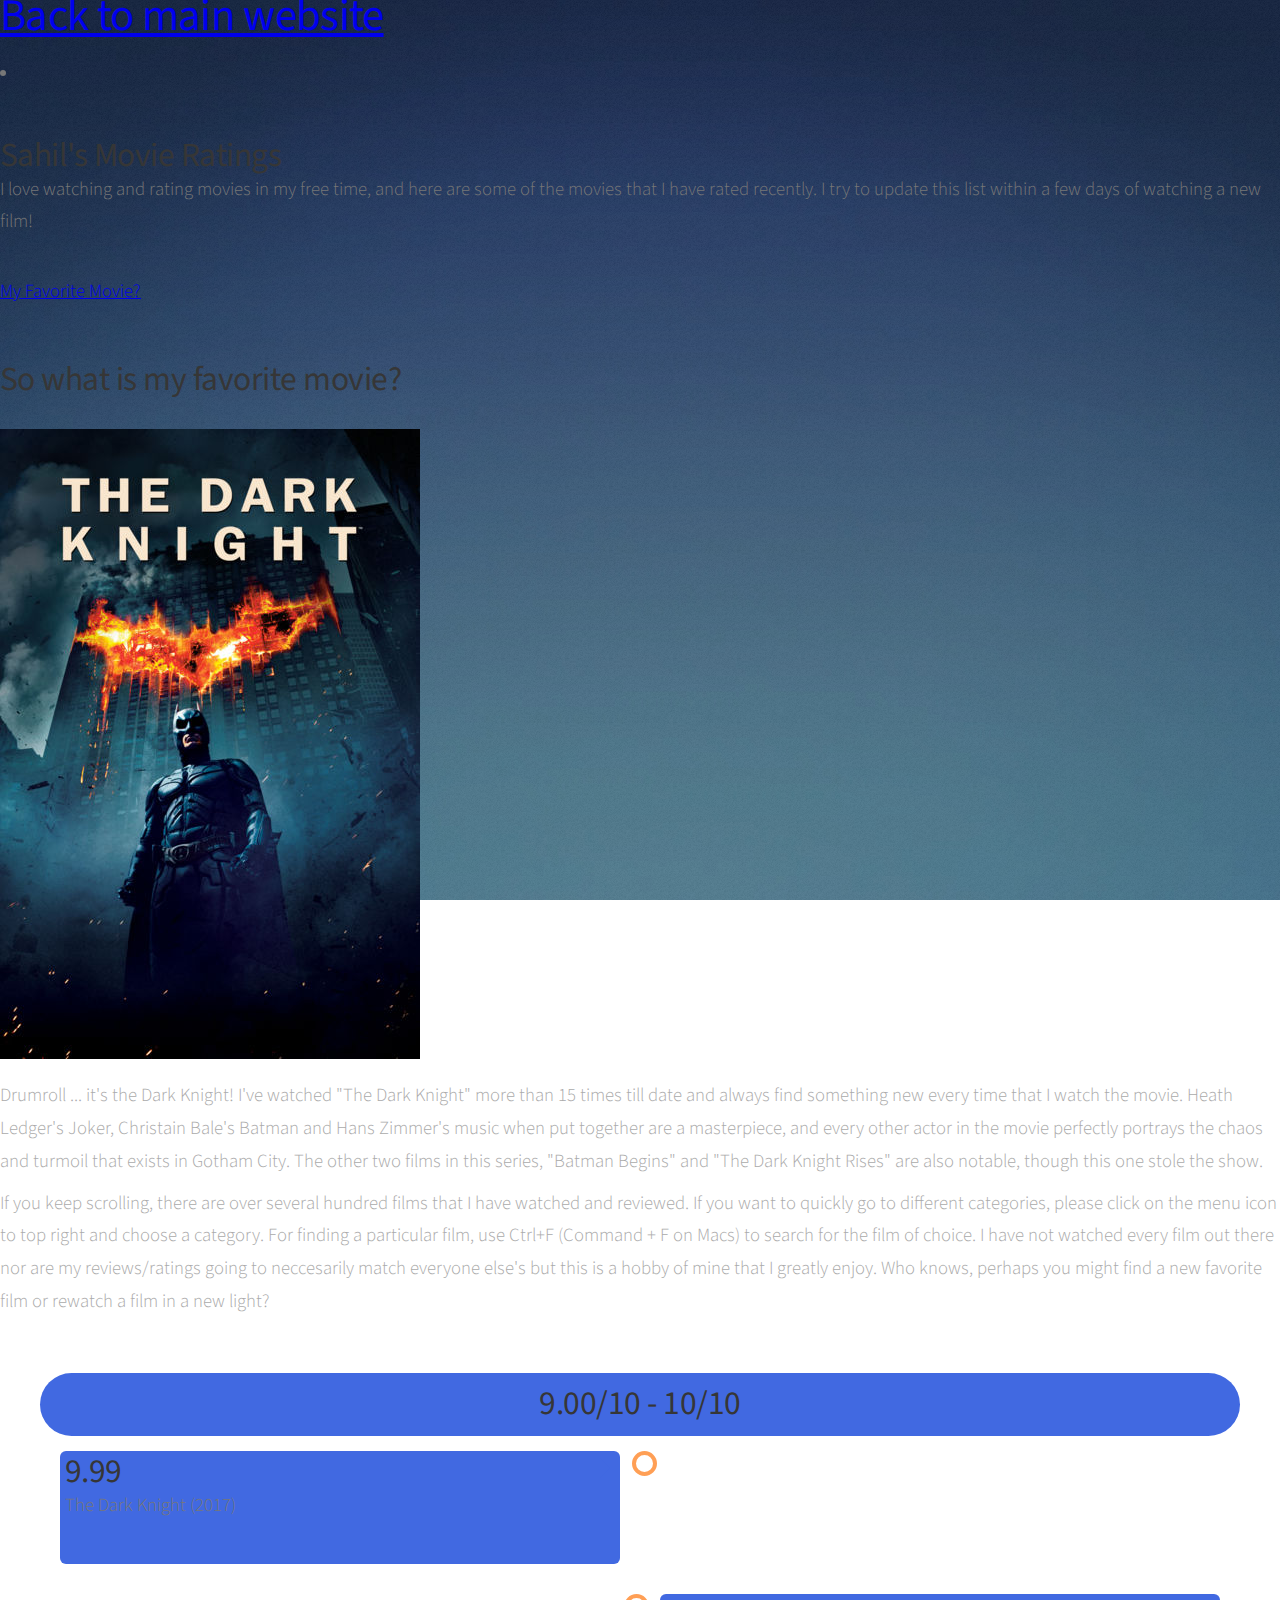
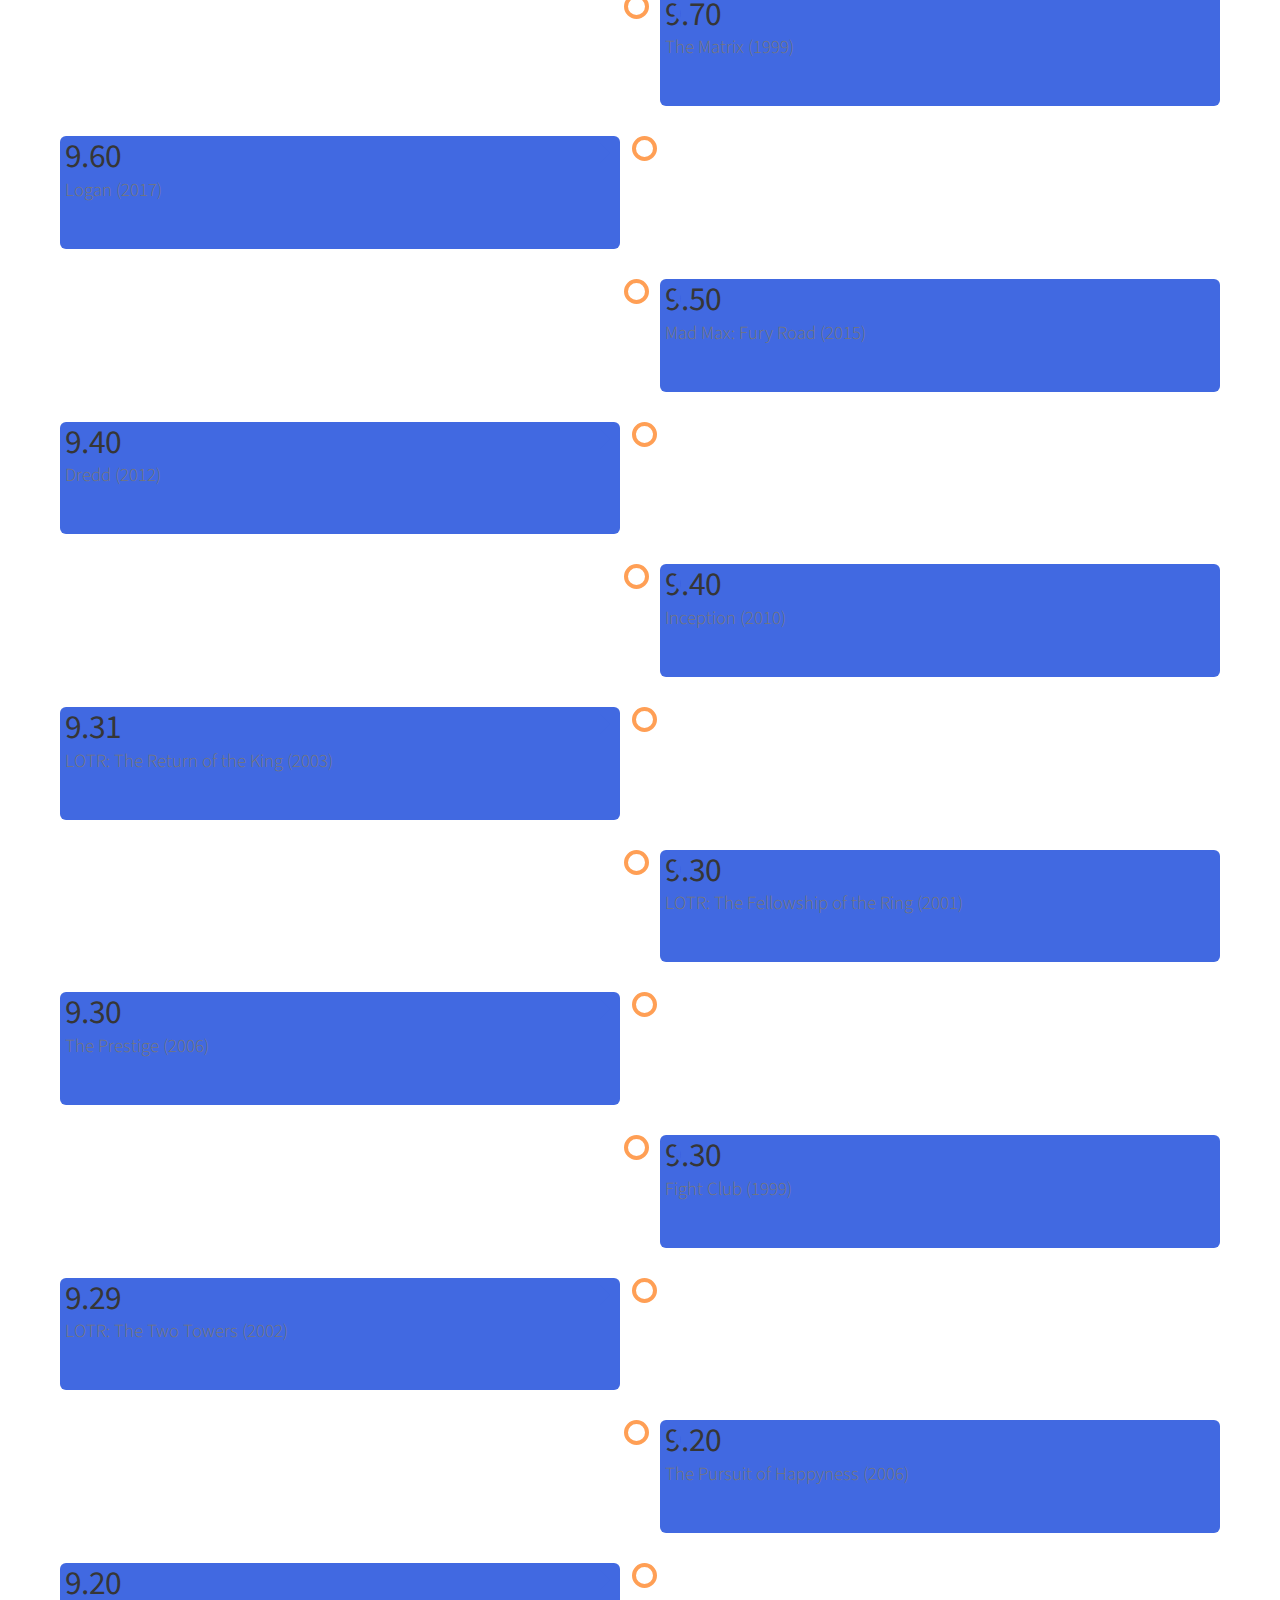
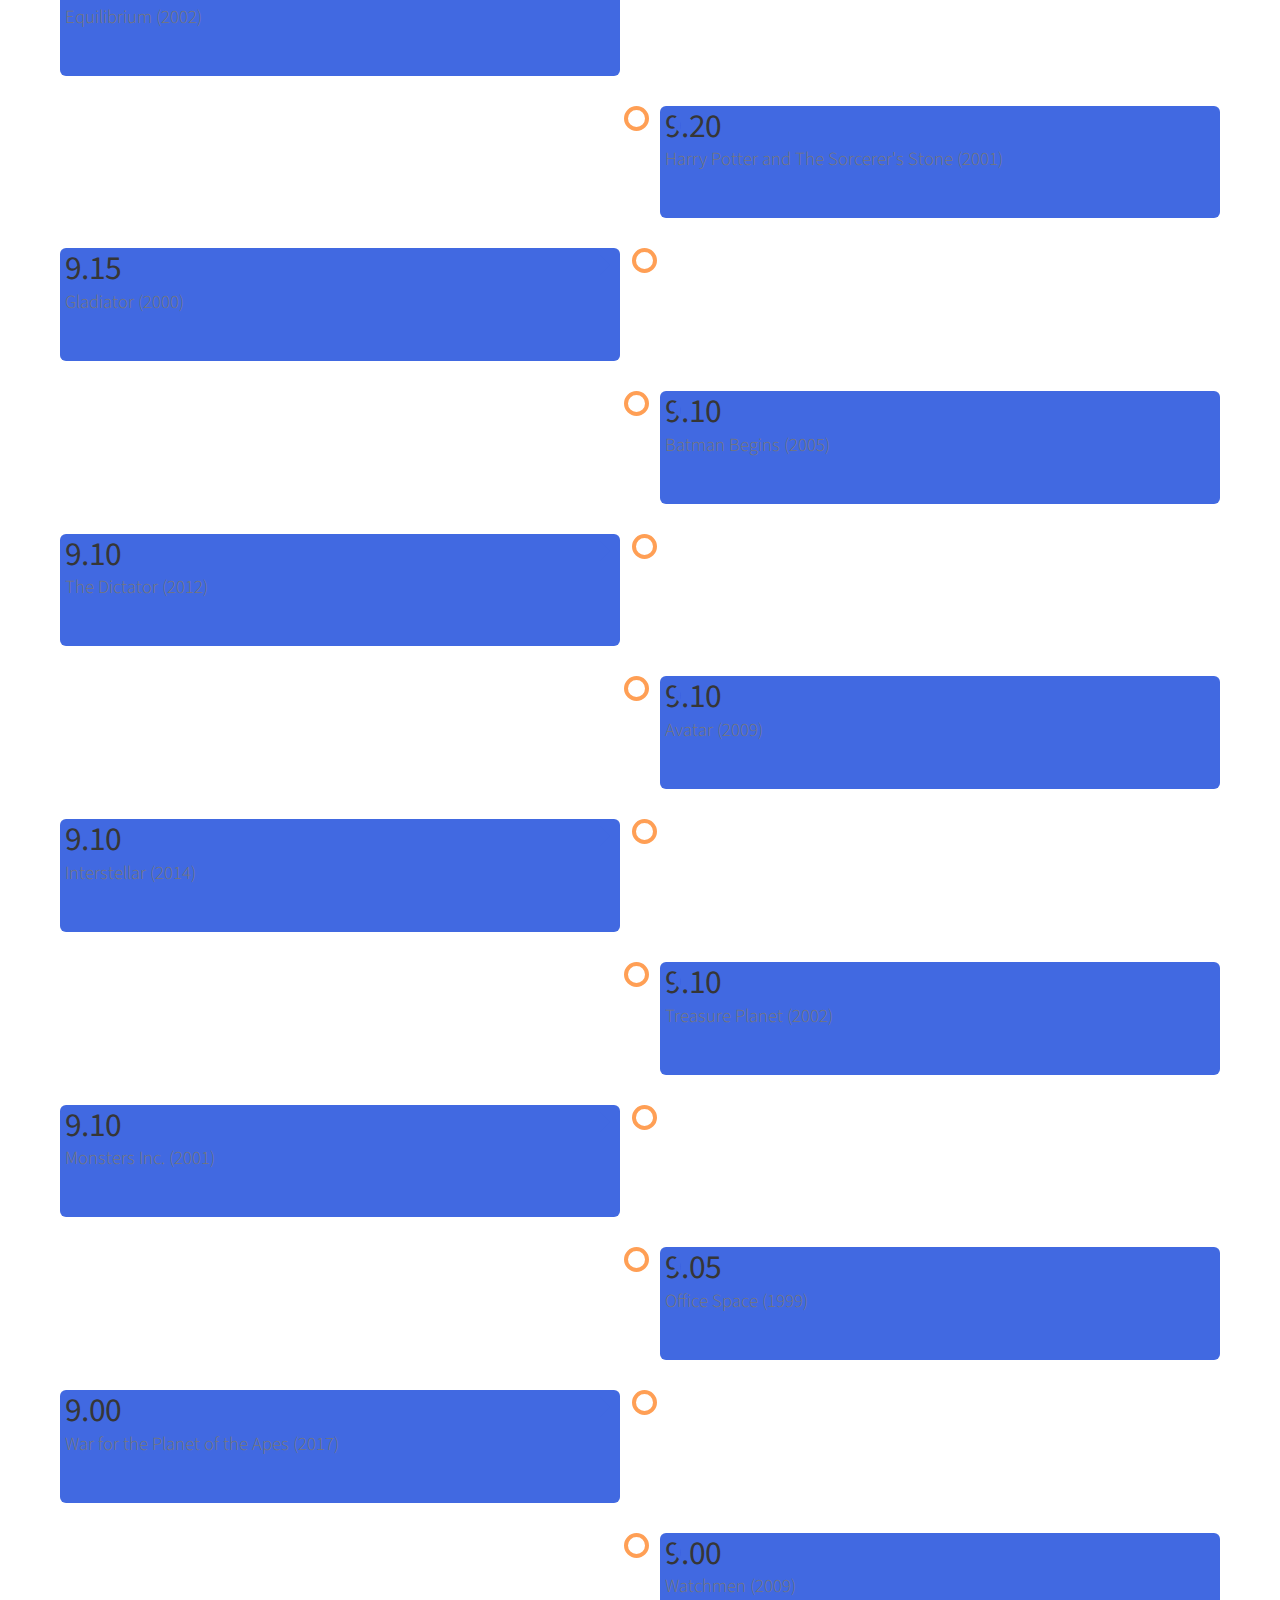
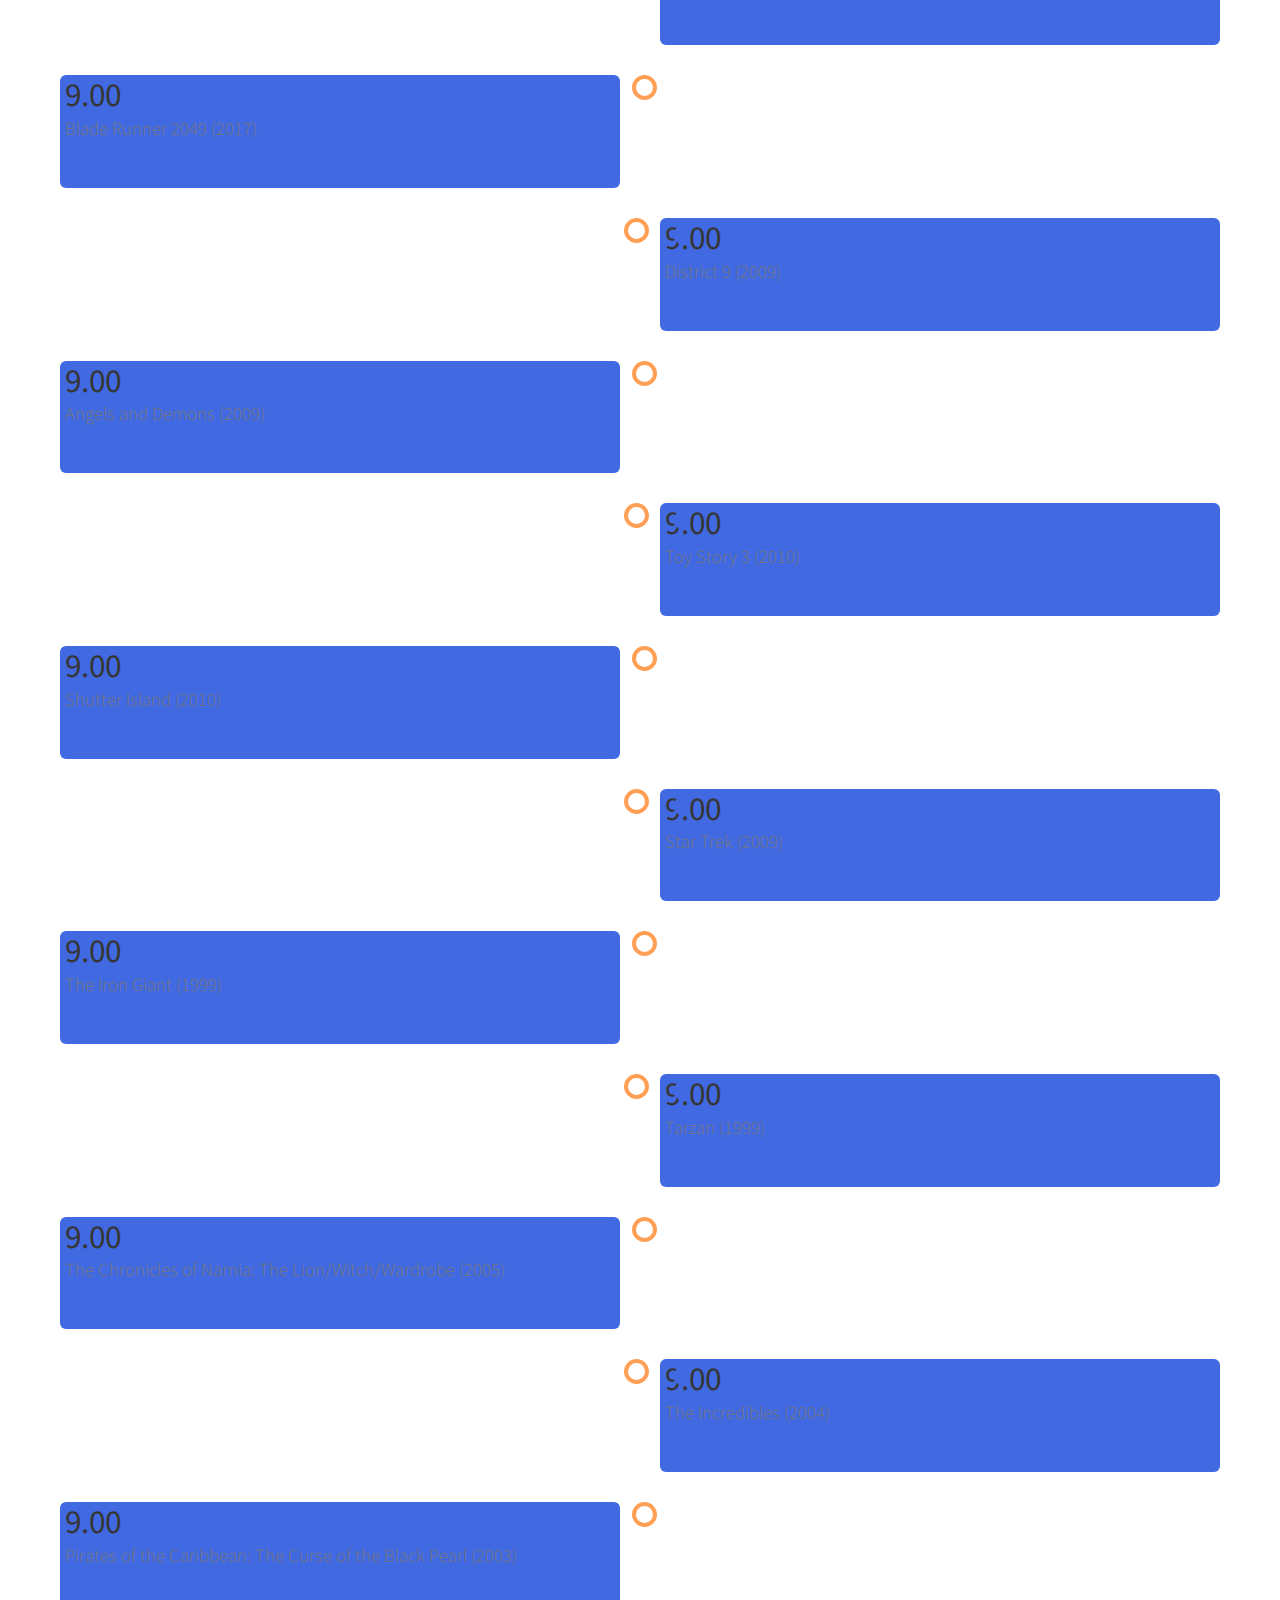
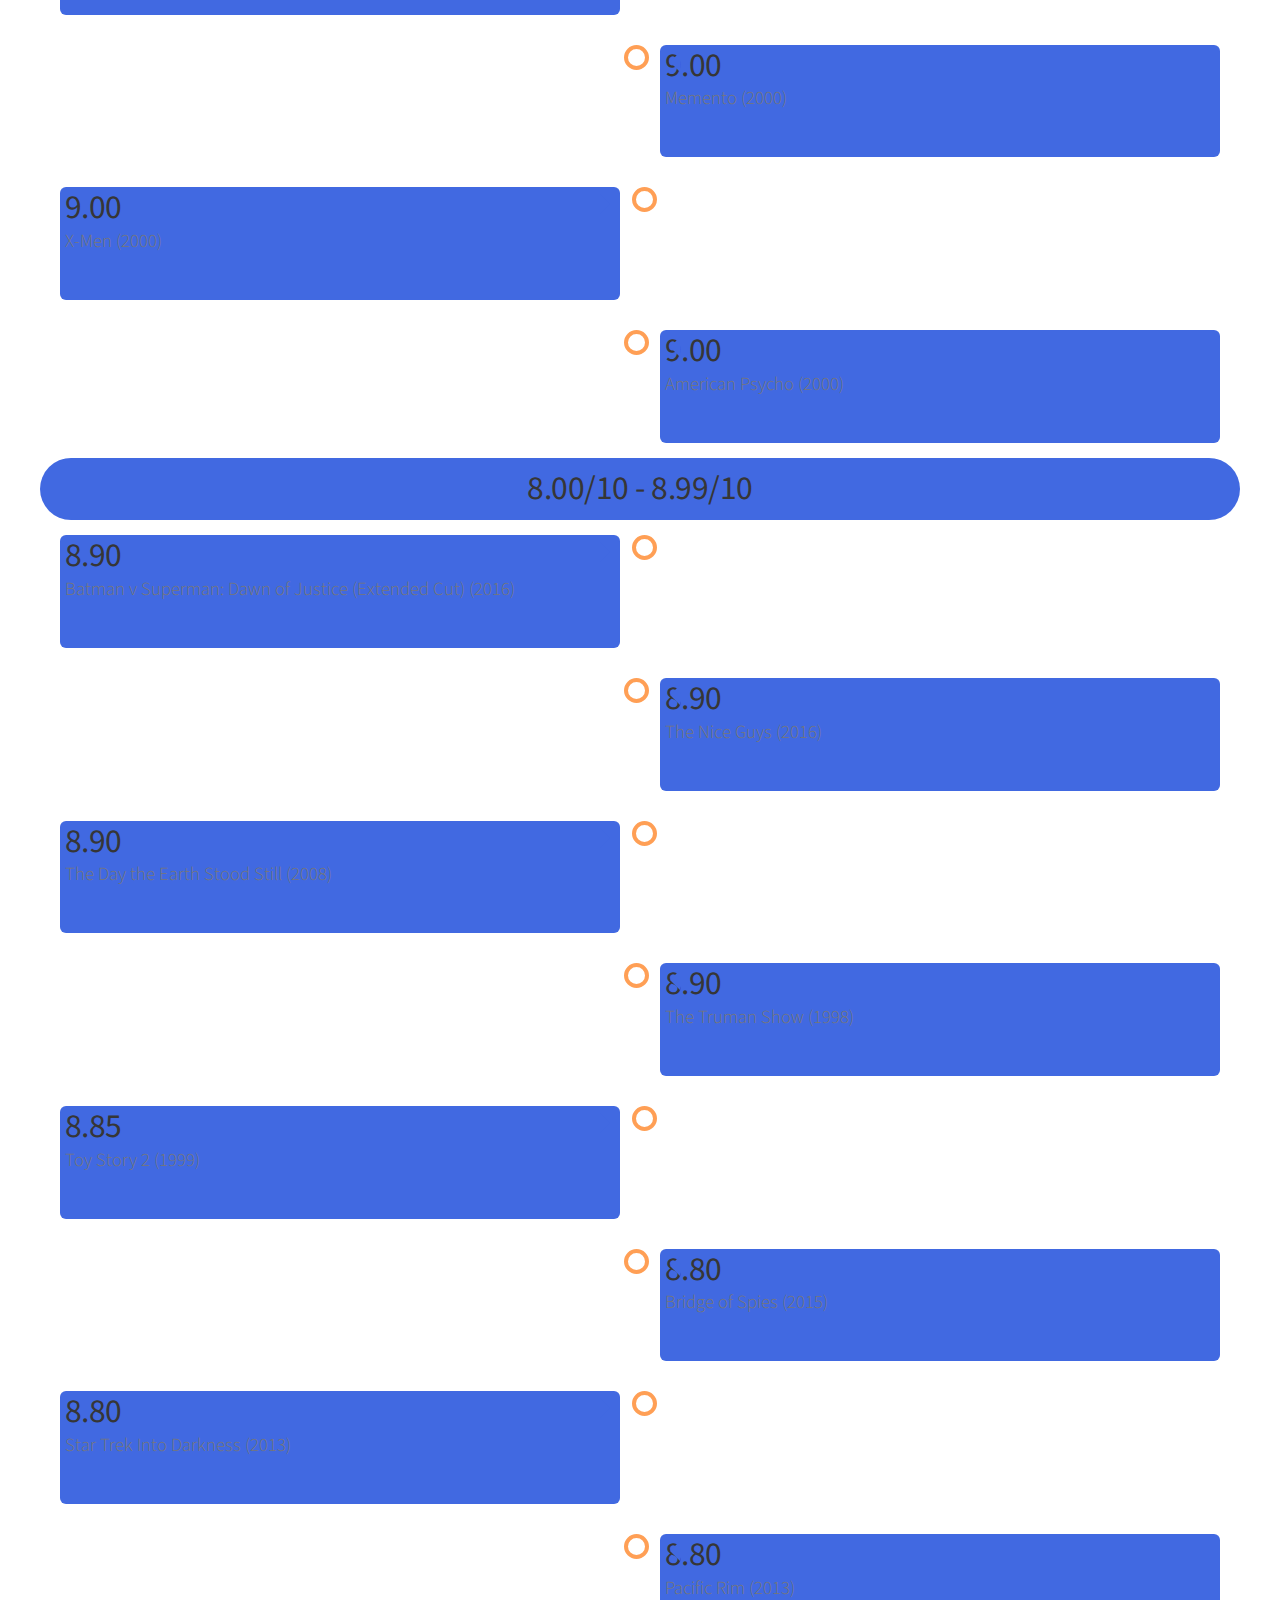
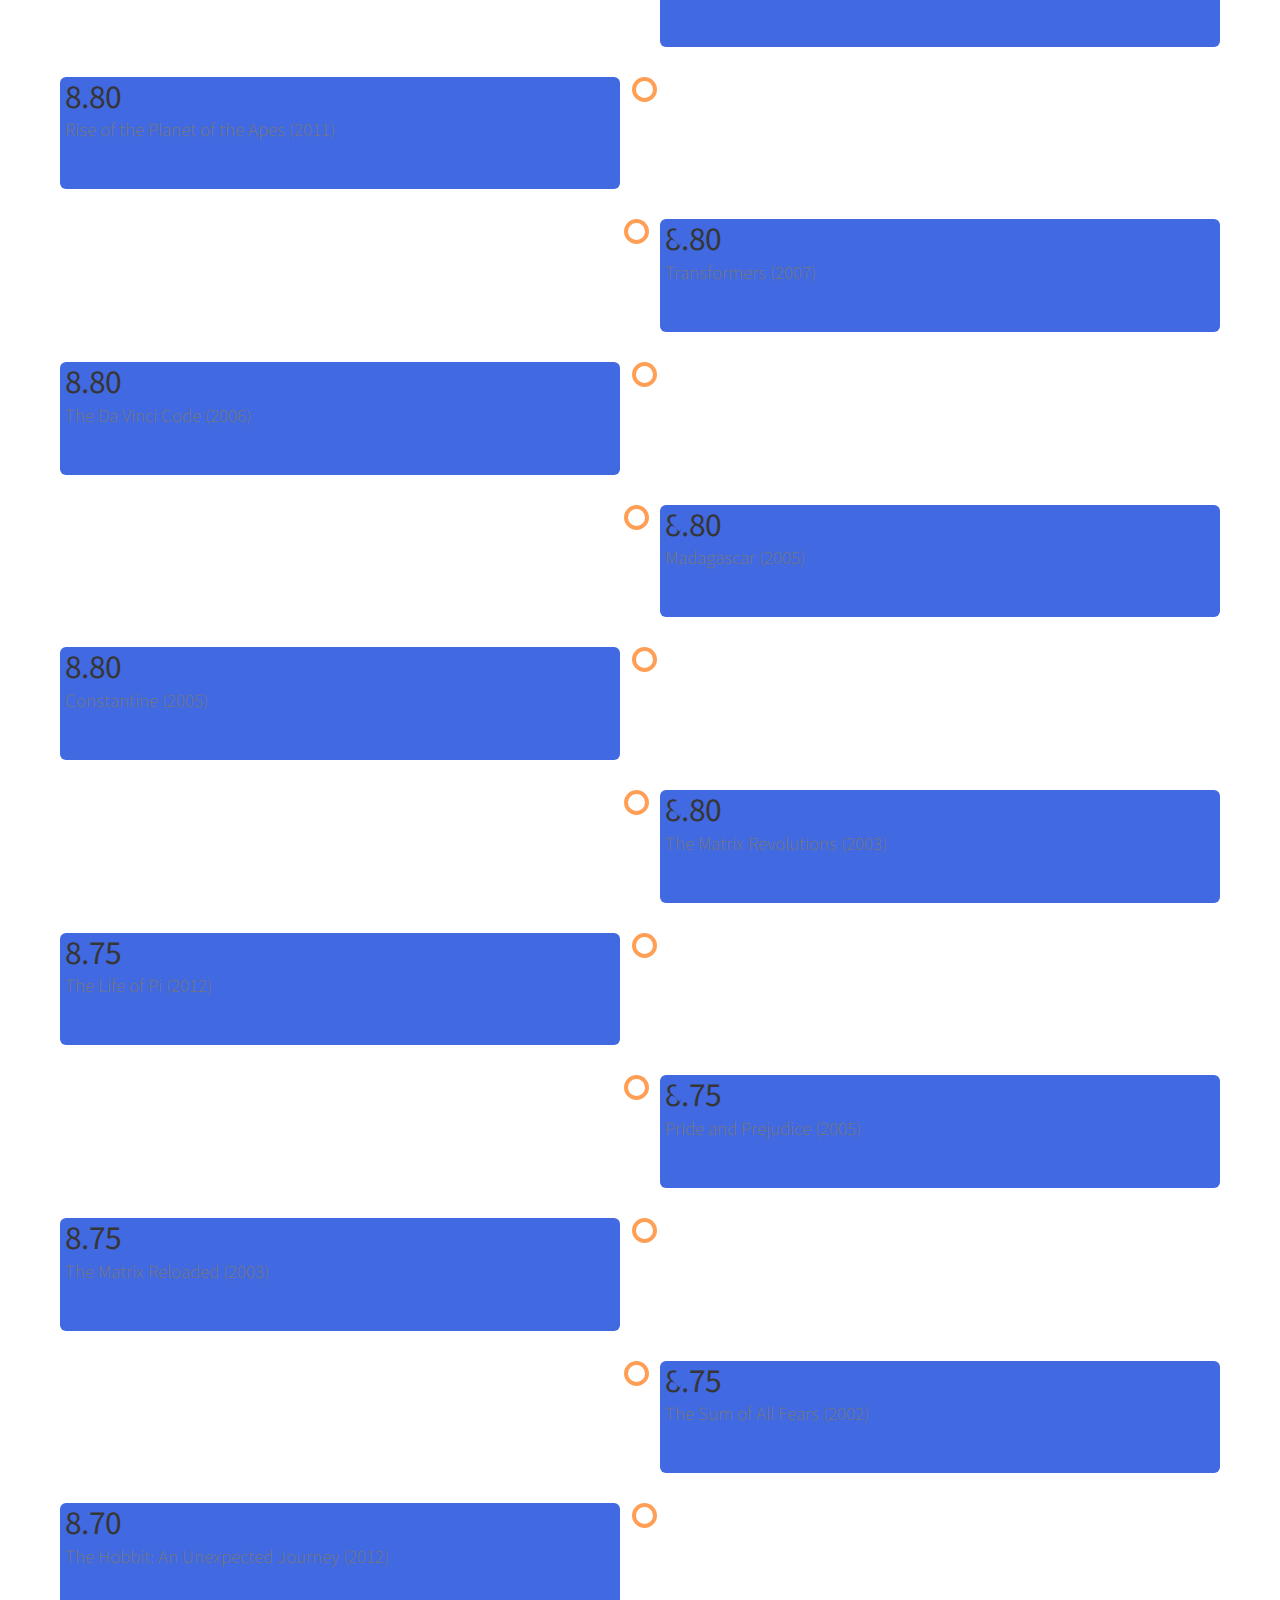
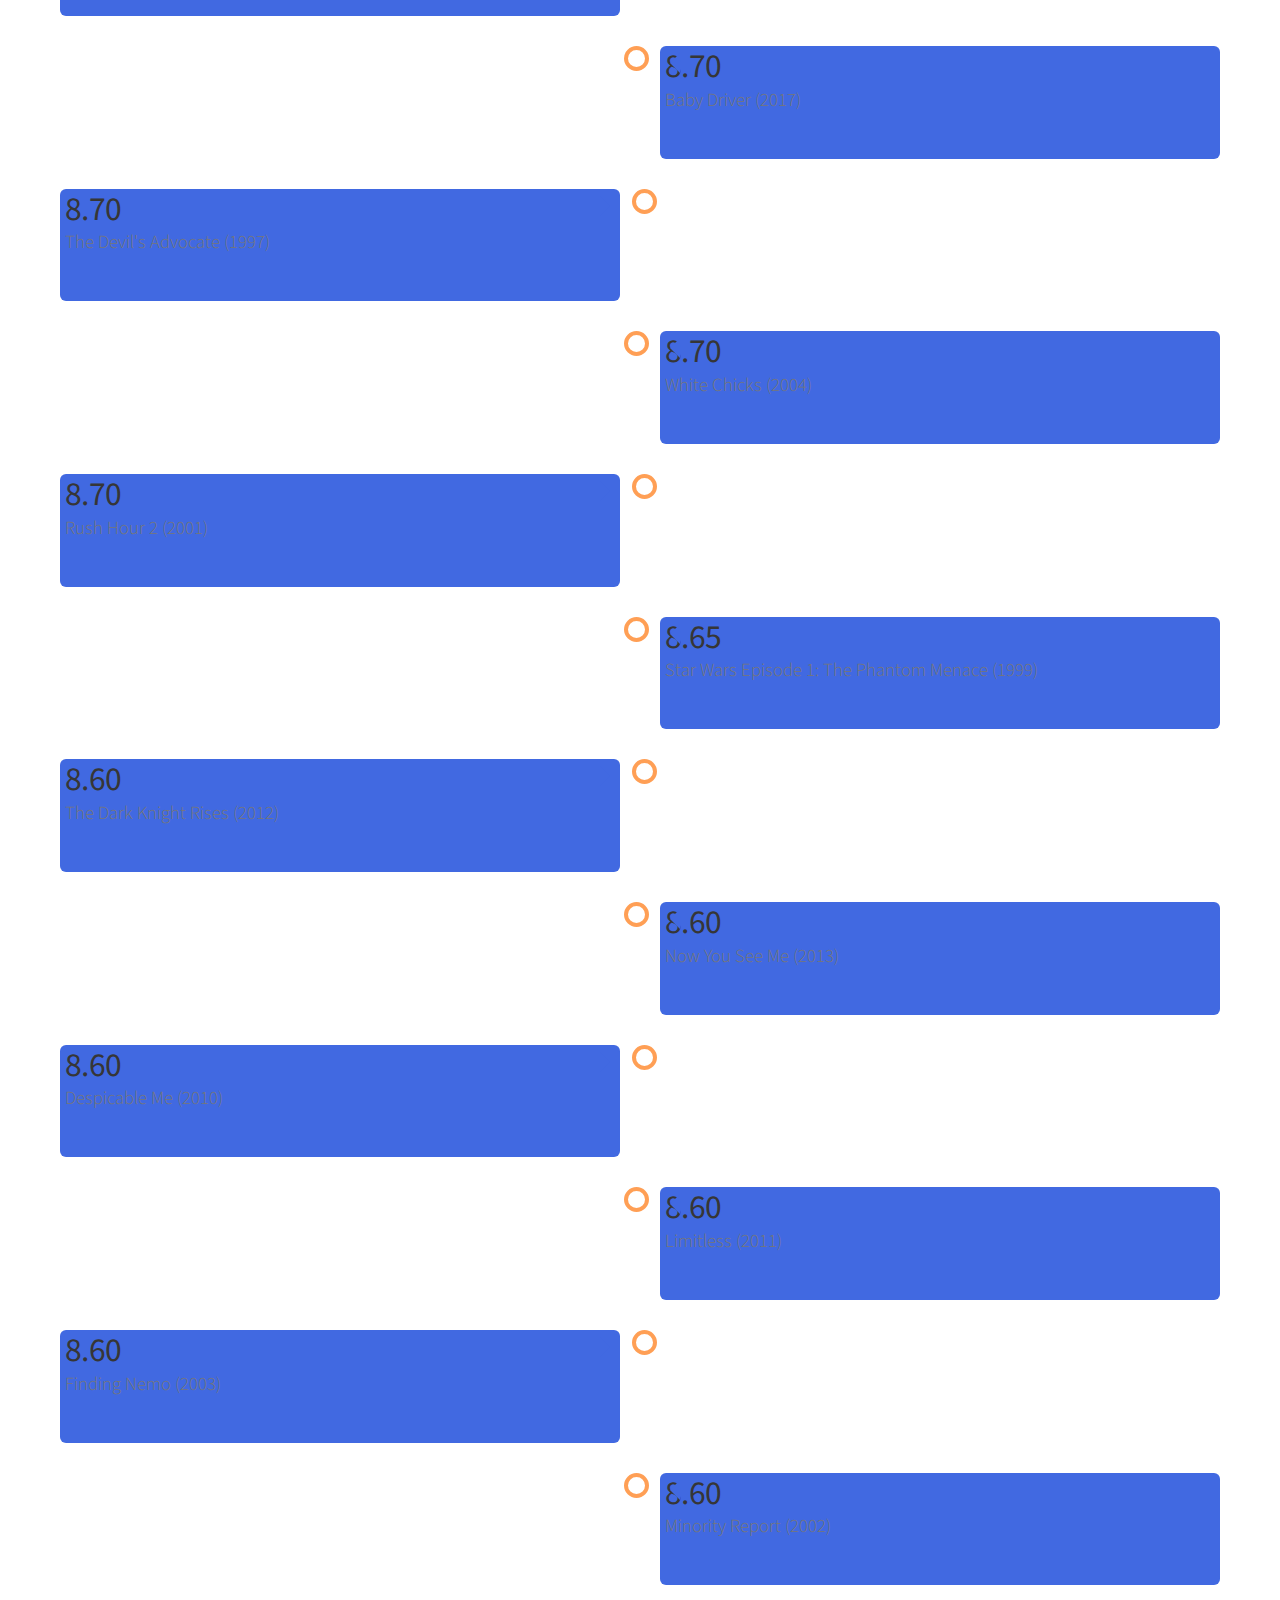
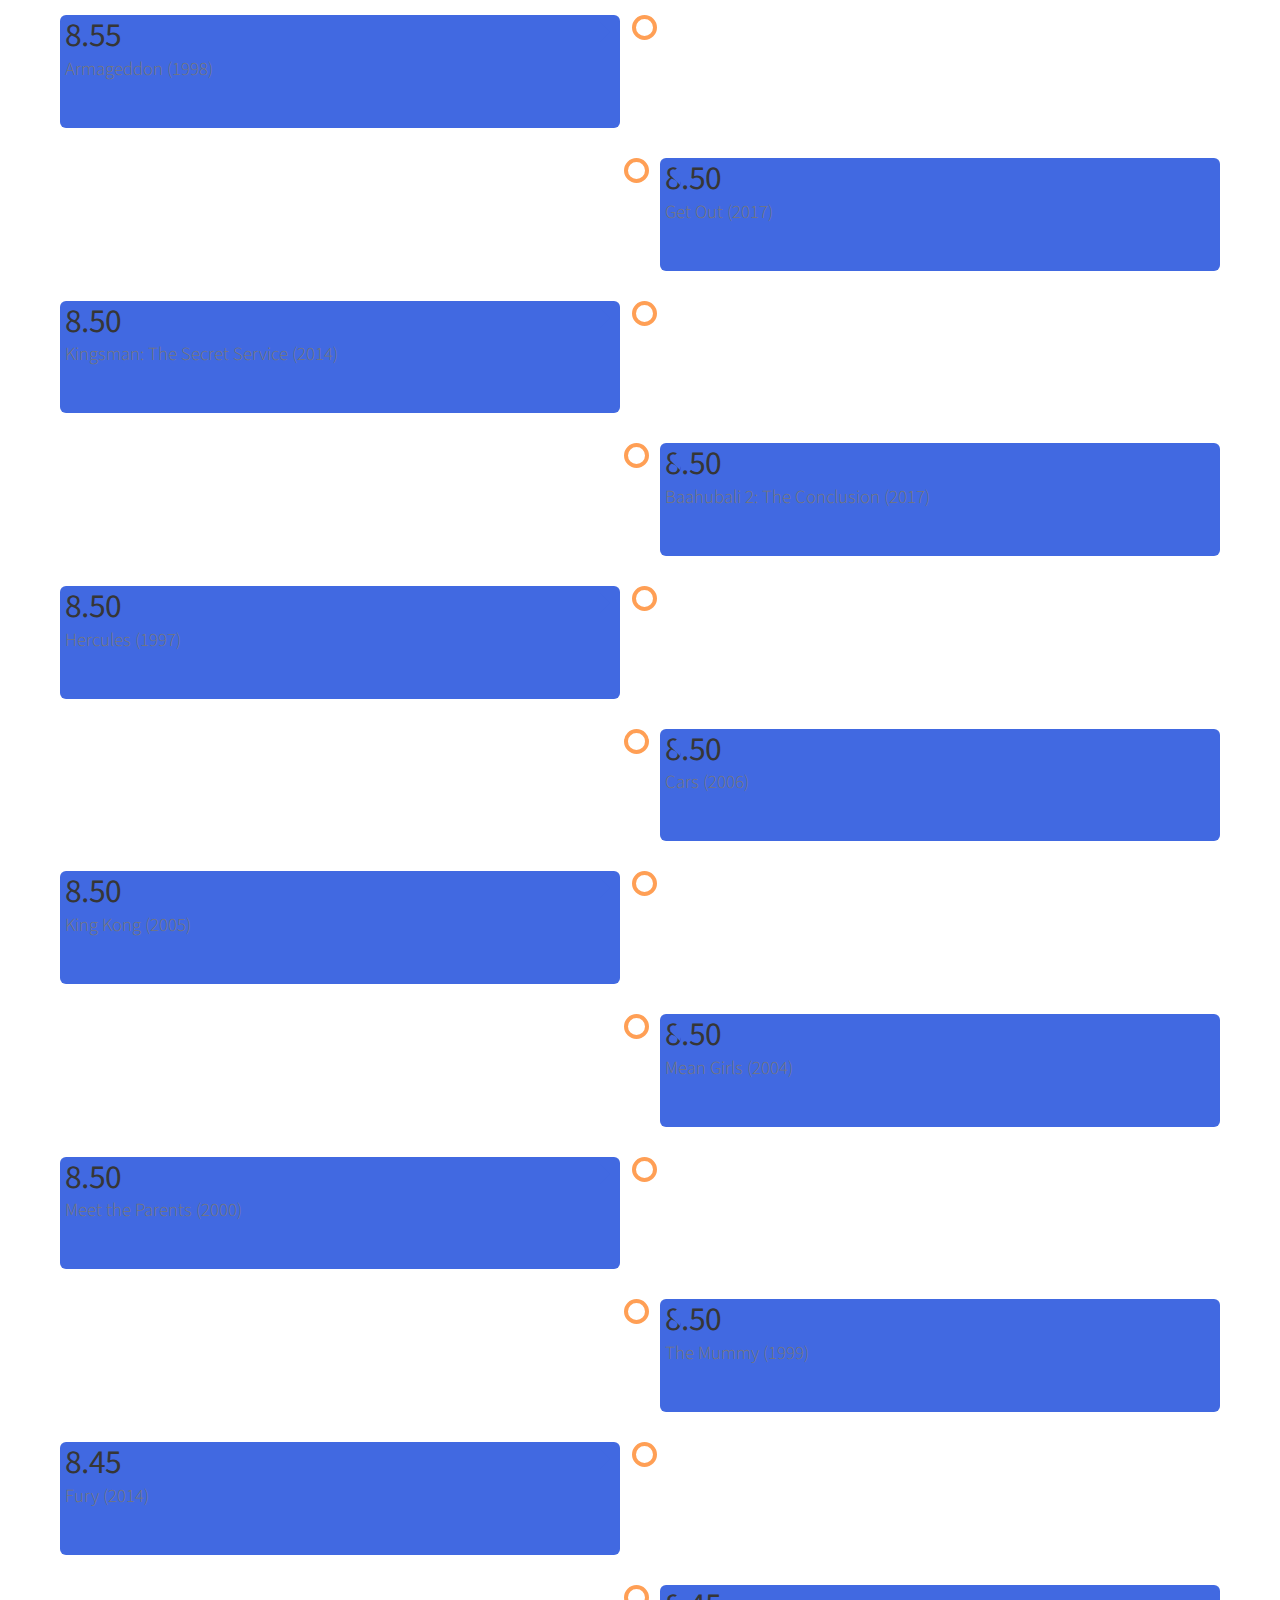
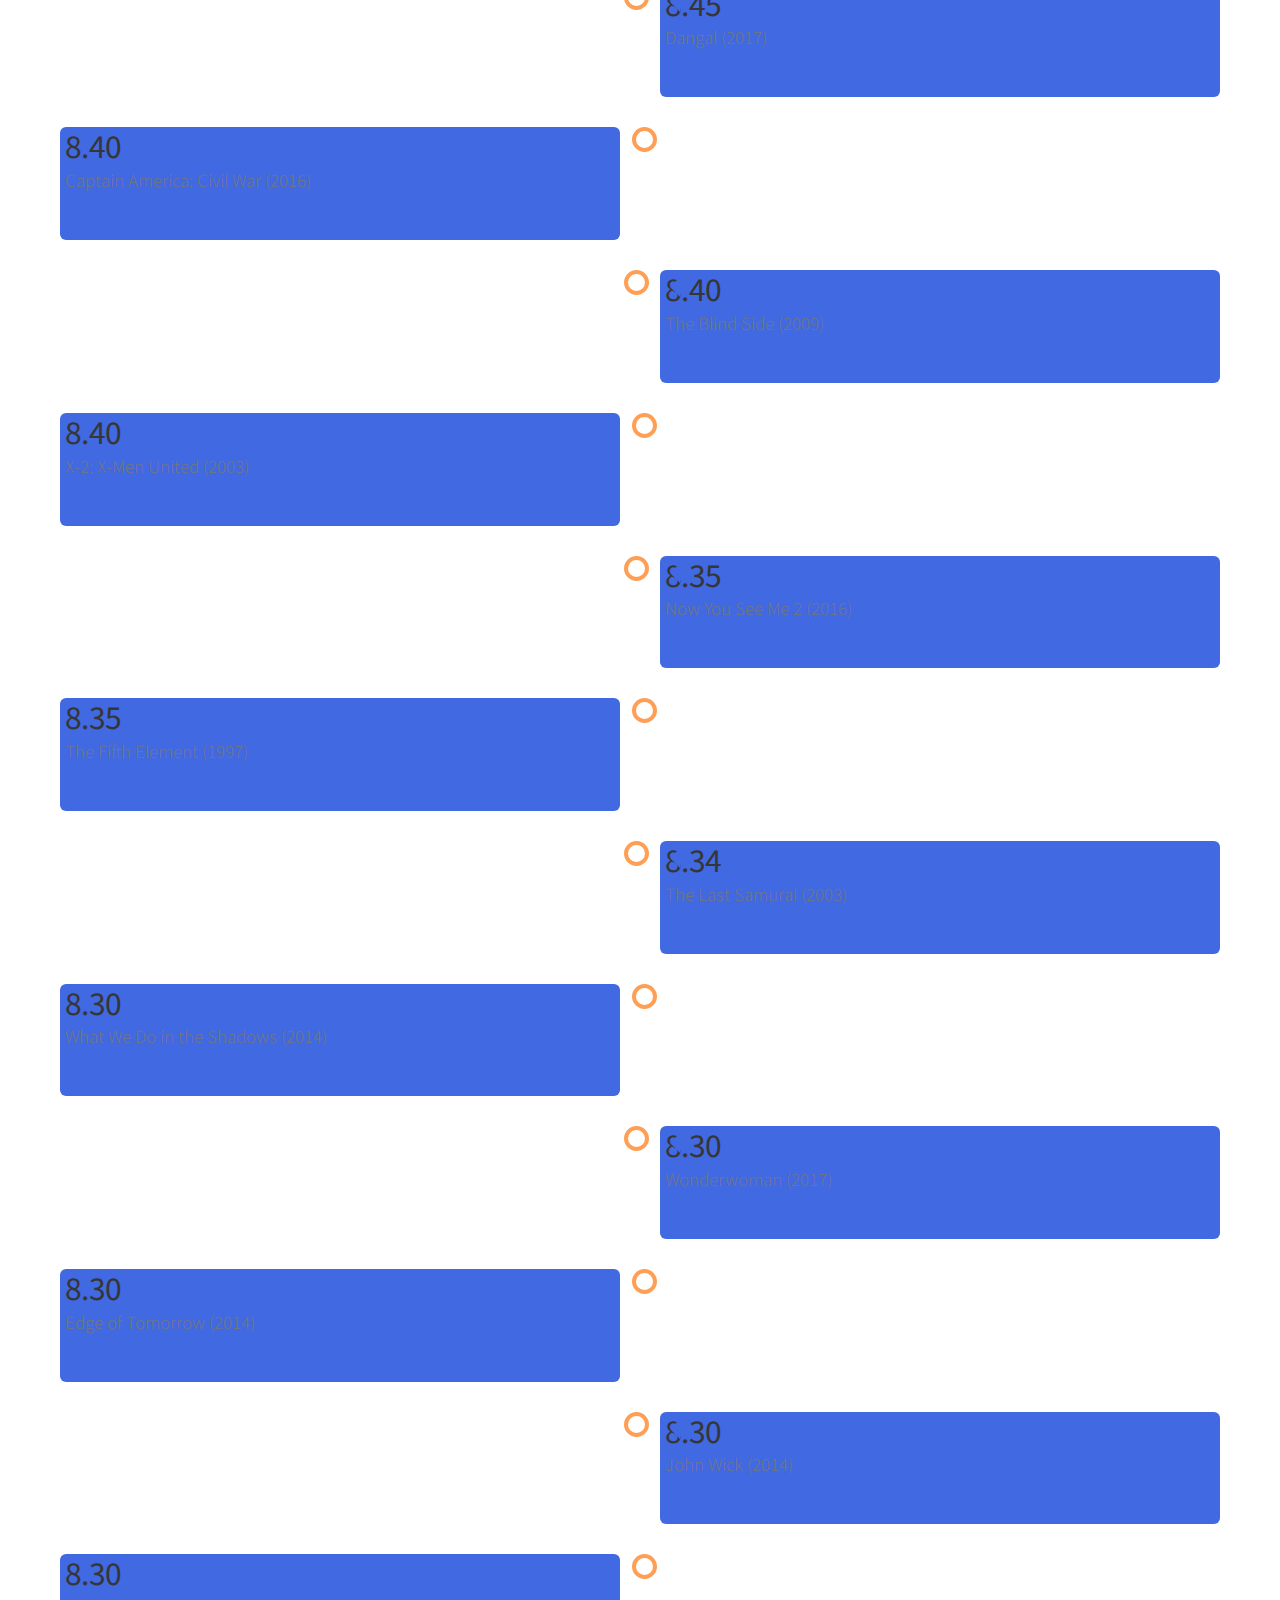
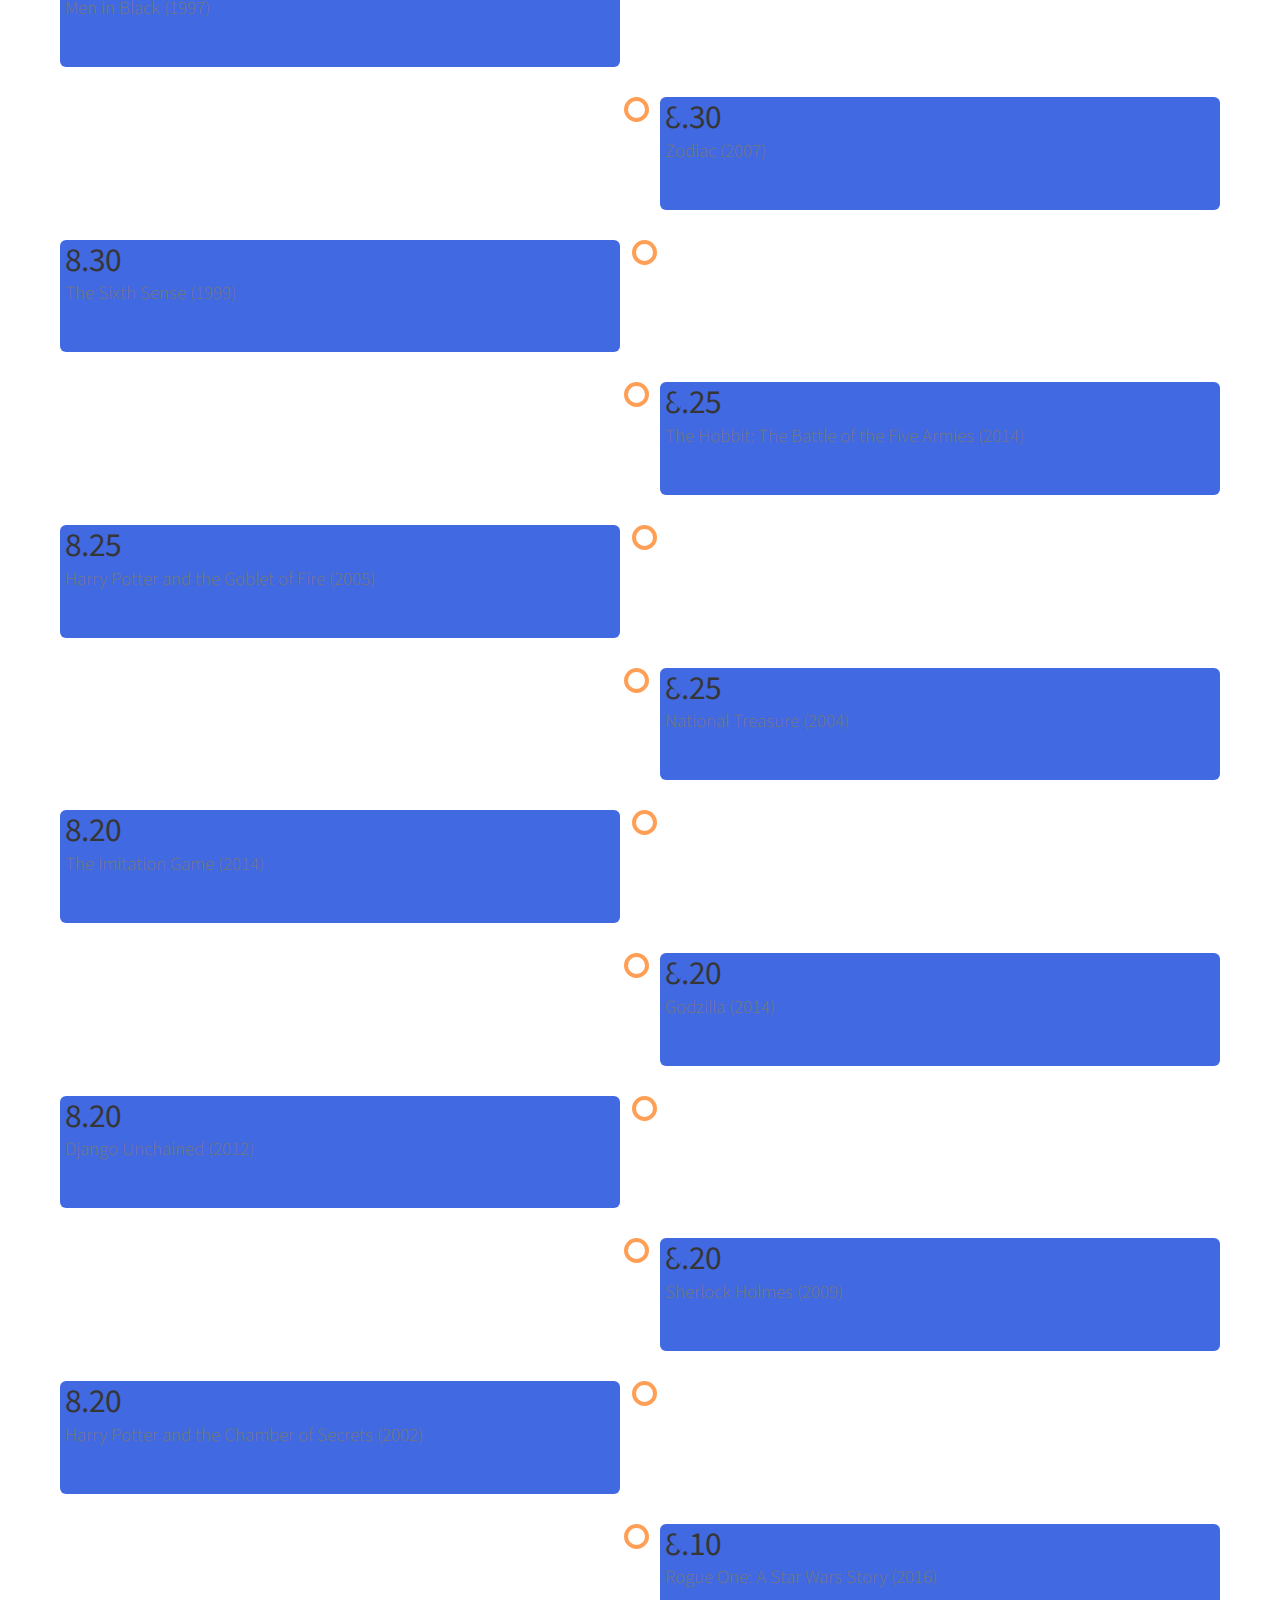
<file: movieReviews.html>
<!DOCTYPE HTML>
<html>
    <head>
        <title>Sahil's Movie Ratings</title>
        <meta charset="utf-8" />
        <meta name="viewport" content="width=device-width, initial-scale=1" />
        <!--[if lte IE 8]><script src="assets/js/ie/html5shiv.js"></script><![endif]-->
        <link rel="stylesheet" href="assets/css/main.css" />
        <link rel="stylesheet" href="assets/css/custom.css" />
        <link rel="icon" href="images/favicon.jpg" />
        <!--[if lte IE 8]><link rel="stylesheet" href="assets/css/ie8.css" /><![endif]-->
        <!--[if lte IE 9]><link rel="stylesheet" href="assets/css/ie9.css" /><![endif]-->
    </head>

    <body class="landing">

        <!-- Page Wrapper -->
        <div id="page-wrapper">

            <!-- Header -->
            <header id="header" class="alt">
                <h1><a href="index.html">Back to main website</a></h1>
                <nav id="nav">
                    <ul>
                        <li class="special">
                            <a href="#menu" class="menuToggle"><span>Menu</span></a>
                            <div id="menu">
                                <ul>
                                    <li><a href="index.html">Back to main website</a></li>
                                    <li><a href="#9">9's</a></li>
                                    <li><a href="#8">8's</a></li>
                                    <li><a href="#7">7's</a></li>
                                    <li><a href="#6">6's</a></li>
                                    <li><a href="#5">5's</a></li>
                                    <li><a href="#4">4's</a></li>
                                    <li><a href="#3">3's</a></li>
                                    <li><a href="#2">2's</a></li>
                                    <li><a href="#1">1's</a></li>
                                    <li><a href="#0">0's</a></li>
                                    <li><a href=""></a></li>
                                </ul>
                            </div>
                        </li>
                    </ul>
                </nav>
            </header>

            <!-- Banner -->
            <section id="banner">
                <div class="inner">
                    <h2>Sahil's Movie Ratings</h2>
                    <p>I love watching and rating movies in my free time, and here are some of the movies that I have rated recently. I try to update this list within a few days of watching a new film!</p>
                </div>
                <a href="#one" class="more scrolly">My Favorite Movie?</a>
            </section>

            <section id="one" class="wrapper style1 special">
                <div class="inner">
                    <header class="major">
                        <h2>So what is my favorite movie?</h2>
                        <br>
                        <img src="images/darkKnight.jpg" alt="The Dark Knight Movie Poster">
                        <br>
                        <p>Drumroll ... it's the Dark Knight! I've watched "The Dark Knight" more than 15 times till date and always find something new every time that I watch the movie. Heath Ledger's Joker, Christain Bale's Batman and Hans Zimmer's music when put together are a masterpiece, and every other actor in the movie perfectly portrays the chaos and turmoil that exists in Gotham City. The other two films in this series, "Batman Begins" and "The Dark Knight Rises" are also notable, though this one stole the show.</p>
                        <p>If you keep scrolling, there are over several hundred films that I have watched and reviewed. If you want to quickly go to different categories, please click on the menu icon to top right and choose a category. For finding a particular film, use Ctrl+F (Command + F on Macs) to search for the film of choice. I have not watched every film out there nor are my reviews/ratings going to neccesarily match everyone else's but this is a hobby of mine that I greatly enjoy. Who knows, perhaps you might find a new favorite film or rewatch a film in a new light?</p>
                    </header>
                </div>
            </section>

            <section id="reviews" class="wrapper style3 special">
                <div class="inner">
                    <div class="timeline">
                        <!--         BEGIN TIMELINE               -->

                        <div id="9"><div id="ratingsBanner"><h2>9.00/10 - 10/10</h2></div><div class="container left"><div class="timelineContent"><h2>9.99</h2><p>The Dark Knight (2017)</p></div></div><div class="container right"><div class="timelineContent"><h2>9.70</h2><p>The Matrix (1999)</p></div></div><div class="container left"><div class="timelineContent"><h2>9.60</h2><p>Logan (2017)</p></div></div><div class="container right"><div class="timelineContent"><h2>9.50</h2><p>Mad Max: Fury Road (2015)</p></div></div><div class="container left"><div class="timelineContent"><h2>9.40</h2><p>Dredd (2012)</p></div></div><div class="container right"><div class="timelineContent"><h2>9.40</h2><p>Inception (2010)</p></div></div><div class="container left"><div class="timelineContent"><h2>9.31</h2><p>LOTR: The Return of the King (2003)</p></div></div><div class="container right"><div class="timelineContent"><h2>9.30</h2><p>LOTR: The Fellowship of the Ring (2001)</p></div></div><div class="container left"><div class="timelineContent"><h2>9.30</h2><p>The Prestige (2006)</p></div></div><div class="container right"><div class="timelineContent"><h2>9.30</h2><p>Fight Club (1999)</p></div></div><div class="container left"><div class="timelineContent"><h2>9.29</h2><p>LOTR: The Two Towers (2002)</p></div></div><div class="container right"><div class="timelineContent"><h2>9.20</h2><p>The Pursuit of Happyness (2006)</p></div></div><div class="container left"><div class="timelineContent"><h2>9.20</h2><p>Equilibrium (2002)</p></div></div><div class="container right"><div class="timelineContent"><h2>9.20</h2><p>Harry Potter and The Sorcerer's Stone (2001)</p></div></div><div class="container left"><div class="timelineContent"><h2>9.15</h2><p>Gladiator (2000)</p></div></div><div class="container right"><div class="timelineContent"><h2>9.10</h2><p>Batman Begins (2005)</p></div></div><div class="container left"><div class="timelineContent"><h2>9.10</h2><p>The Dictator (2012)</p></div></div><div class="container right"><div class="timelineContent"><h2>9.10</h2><p>Avatar (2009)</p></div></div><div class="container left"><div class="timelineContent"><h2>9.10</h2><p>Interstellar (2014)</p></div></div><div class="container right"><div class="timelineContent"><h2>9.10</h2><p>Treasure Planet (2002)</p></div></div><div class="container left"><div class="timelineContent"><h2>9.10</h2><p>Monsters Inc. (2001)</p></div></div><div class="container right"><div class="timelineContent"><h2>9.05</h2><p>Office Space (1999)</p></div></div><div class="container left"><div class="timelineContent"><h2>9.00</h2><p>War for the Planet of the Apes (2017)</p></div></div><div class="container right"><div class="timelineContent"><h2>9.00</h2><p>Watchmen (2009)</p></div></div><div class="container left"><div class="timelineContent"><h2>9.00</h2><p>Blade Runner 2049 (2017)</p></div></div><div class="container right"><div class="timelineContent"><h2>9.00</h2><p>District 9 (2009)</p></div></div><div class="container left"><div class="timelineContent"><h2>9.00</h2><p>Angels and Demons (2009)</p></div></div><div class="container right"><div class="timelineContent"><h2>9.00</h2><p>Toy Story 3 (2010)</p></div></div><div class="container left"><div class="timelineContent"><h2>9.00</h2><p>Shutter Island (2010)</p></div></div><div class="container right"><div class="timelineContent"><h2>9.00</h2><p>Star Trek (2009)</p></div></div><div class="container left"><div class="timelineContent"><h2>9.00</h2><p>The Iron Giant (1999)</p></div></div><div class="container right"><div class="timelineContent"><h2>9.00</h2><p>Tarzan (1999)</p></div></div><div class="container left"><div class="timelineContent"><h2>9.00</h2><p>The Chronicles of Narnia: The Lion/Witch/Wardrobe (2005)</p></div></div><div class="container right"><div class="timelineContent"><h2>9.00</h2><p>The Incredibles (2004)</p></div></div><div class="container left"><div class="timelineContent"><h2>9.00</h2><p>Pirates of the Caribbean: The Curse of the Black Pearl (2003)</p></div></div><div class="container right"><div class="timelineContent"><h2>9.00</h2><p>Memento (2000)</p></div></div><div class="container left"><div class="timelineContent"><h2>9.00</h2><p>X-Men (2000)</p></div></div><div class="container right"><div class="timelineContent"><h2>9.00</h2><p>American Psycho (2000)</p></div></div></div><div id="8"><div id="ratingsBanner"><h2>8.00/10 - 8.99/10</h2></div><div class="container left"><div class="timelineContent"><h2>8.90</h2><p>Batman v Superman: Dawn of Justice (Extended Cut) (2016)</p></div></div><div class="container right"><div class="timelineContent"><h2>8.90</h2><p>The Nice Guys (2016)</p></div></div><div class="container left"><div class="timelineContent"><h2>8.90</h2><p>The Day the Earth Stood Still (2008)</p></div></div><div class="container right"><div class="timelineContent"><h2>8.90</h2><p>The Truman Show (1998)</p></div></div><div class="container left"><div class="timelineContent"><h2>8.85</h2><p>Toy Story 2 (1999)</p></div></div><div class="container right"><div class="timelineContent"><h2>8.80</h2><p>Bridge of Spies (2015)</p></div></div><div class="container left"><div class="timelineContent"><h2>8.80</h2><p>Star Trek Into Darkness (2013)</p></div></div><div class="container right"><div class="timelineContent"><h2>8.80</h2><p>Pacific Rim (2013)</p></div></div><div class="container left"><div class="timelineContent"><h2>8.80</h2><p>Rise of the Planet of the Apes (2011)</p></div></div><div class="container right"><div class="timelineContent"><h2>8.80</h2><p>Transformers (2007)</p></div></div><div class="container left"><div class="timelineContent"><h2>8.80</h2><p>The Da Vinci Code (2006)</p></div></div><div class="container right"><div class="timelineContent"><h2>8.80</h2><p>Madagascar (2005)</p></div></div><div class="container left"><div class="timelineContent"><h2>8.80</h2><p>Constantine (2005)</p></div></div><div class="container right"><div class="timelineContent"><h2>8.80</h2><p>The Matrix Revolutions (2003)</p></div></div><div class="container left"><div class="timelineContent"><h2>8.75</h2><p>The Life of Pi (2012)</p></div></div><div class="container right"><div class="timelineContent"><h2>8.75</h2><p>Pride and Prejudice (2005)</p></div></div><div class="container left"><div class="timelineContent"><h2>8.75</h2><p>The Matrix Reloaded (2003)</p></div></div><div class="container right"><div class="timelineContent"><h2>8.75</h2><p>The Sum of All Fears (2002)</p></div></div><div class="container left"><div class="timelineContent"><h2>8.70</h2><p>The Hobbit: An Unexpected Journey (2012)</p></div></div><div class="container right"><div class="timelineContent"><h2>8.70</h2><p>Baby Driver (2017)</p></div></div><div class="container left"><div class="timelineContent"><h2>8.70</h2><p>The Devil's Advocate (1997)</p></div></div><div class="container right"><div class="timelineContent"><h2>8.70</h2><p>White Chicks (2004)</p></div></div><div class="container left"><div class="timelineContent"><h2>8.70</h2><p>Rush Hour 2 (2001)</p></div></div><div class="container right"><div class="timelineContent"><h2>8.65</h2><p>Star Wars Episode 1: The Phantom Menace (1999)</p></div></div><div class="container left"><div class="timelineContent"><h2>8.60</h2><p>The Dark Knight Rises (2012)</p></div></div><div class="container right"><div class="timelineContent"><h2>8.60</h2><p>Now You See Me (2013)</p></div></div><div class="container left"><div class="timelineContent"><h2>8.60</h2><p>Despicable Me (2010)</p></div></div><div class="container right"><div class="timelineContent"><h2>8.60</h2><p>Limitless (2011)</p></div></div><div class="container left"><div class="timelineContent"><h2>8.60</h2><p>Finding Nemo (2003)</p></div></div><div class="container right"><div class="timelineContent"><h2>8.60</h2><p>Minority Report (2002)</p></div></div><div class="container left"><div class="timelineContent"><h2>8.55</h2><p>Armageddon (1998)</p></div></div><div class="container right"><div class="timelineContent"><h2>8.50</h2><p>Get Out (2017)</p></div></div><div class="container left"><div class="timelineContent"><h2>8.50</h2><p>Kingsman: The Secret Service (2014)</p></div></div><div class="container right"><div class="timelineContent"><h2>8.50</h2><p>Baahubali 2: The Conclusion (2017)</p></div></div><div class="container left"><div class="timelineContent"><h2>8.50</h2><p>Hercules (1997)</p></div></div><div class="container right"><div class="timelineContent"><h2>8.50</h2><p>Cars (2006)</p></div></div><div class="container left"><div class="timelineContent"><h2>8.50</h2><p>King Kong (2005)</p></div></div><div class="container right"><div class="timelineContent"><h2>8.50</h2><p>Mean Girls (2004)</p></div></div><div class="container left"><div class="timelineContent"><h2>8.50</h2><p>Meet the Parents (2000)</p></div></div><div class="container right"><div class="timelineContent"><h2>8.50</h2><p>The Mummy (1999)</p></div></div><div class="container left"><div class="timelineContent"><h2>8.45</h2><p>Fury (2014)</p></div></div><div class="container right"><div class="timelineContent"><h2>8.45</h2><p>Dangal (2017)</p></div></div><div class="container left"><div class="timelineContent"><h2>8.40</h2><p>Captain America: Civil War (2016)</p></div></div><div class="container right"><div class="timelineContent"><h2>8.40</h2><p>The Blind Side (2009)</p></div></div><div class="container left"><div class="timelineContent"><h2>8.40</h2><p>X-2: X-Men United (2003)</p></div></div><div class="container right"><div class="timelineContent"><h2>8.35</h2><p>Now You See Me 2 (2016)</p></div></div><div class="container left"><div class="timelineContent"><h2>8.35</h2><p>The Fifth Element (1997)</p></div></div><div class="container right"><div class="timelineContent"><h2>8.34</h2><p>The Last Samurai (2003)</p></div></div><div class="container left"><div class="timelineContent"><h2>8.30</h2><p>What We Do in the Shadows (2014)</p></div></div><div class="container right"><div class="timelineContent"><h2>8.30</h2><p>Wonderwoman (2017)</p></div></div><div class="container left"><div class="timelineContent"><h2>8.30</h2><p>Edge of Tomorrow (2014)</p></div></div><div class="container right"><div class="timelineContent"><h2>8.30</h2><p>John Wick (2014)</p></div></div><div class="container left"><div class="timelineContent"><h2>8.30</h2><p>Men in Black (1997)</p></div></div><div class="container right"><div class="timelineContent"><h2>8.30</h2><p>Zodiac (2007)</p></div></div><div class="container left"><div class="timelineContent"><h2>8.30</h2><p>The Sixth Sense (1999)</p></div></div><div class="container right"><div class="timelineContent"><h2>8.25</h2><p>The Hobbit: The Battle of the Five Armies (2014)</p></div></div><div class="container left"><div class="timelineContent"><h2>8.25</h2><p>Harry Potter and the Goblet of Fire (2005)</p></div></div><div class="container right"><div class="timelineContent"><h2>8.25</h2><p>National Treasure (2004)</p></div></div><div class="container left"><div class="timelineContent"><h2>8.20</h2><p>The Imitation Game (2014)</p></div></div><div class="container right"><div class="timelineContent"><h2>8.20</h2><p>Godzilla (2014)</p></div></div><div class="container left"><div class="timelineContent"><h2>8.20</h2><p>Django Unchained (2012)</p></div></div><div class="container right"><div class="timelineContent"><h2>8.20</h2><p>Sherlock Holmes (2009)</p></div></div><div class="container left"><div class="timelineContent"><h2>8.20</h2><p>Harry Potter and the Chamber of Secrets (2002)</p></div></div><div class="container right"><div class="timelineContent"><h2>8.10</h2><p>Rogue One: A Star Wars Story (2016)</p></div></div><div class="container left"><div class="timelineContent"><h2>8.10</h2><p>Man of Steel (2013)</p></div></div><div class="container right"><div class="timelineContent"><h2>8.10</h2><p>Skyfall (2012)</p></div></div><div class="container left"><div class="timelineContent"><h2>8.10</h2><p>Iron Man (2008)</p></div></div><div class="container right"><div class="timelineContent"><h2>8.10</h2><p>Slumdog Millionaire (2008)</p></div></div><div class="container left"><div class="timelineContent"><h2>8.10</h2><p>Casino Royale (2006)</p></div></div><div class="container right"><div class="timelineContent"><h2>8.10</h2><p>Bruce Almighty (2003)</p></div></div><div class="container left"><div class="timelineContent"><h2>8.10</h2><p>Spider-Man (2002)</p></div></div><div class="container right"><div class="timelineContent"><h2>8.10</h2><p>The Fast and the Furious (2001)</p></div></div><div class="container left"><div class="timelineContent"><h2>8.10</h2><p>Ocean's Eleven (2001)</p></div></div><div class="container right"><div class="timelineContent"><h2>8.05</h2><p>WALL-E (2008)</p></div></div><div class="container left"><div class="timelineContent"><h2>8.05</h2><p>Looper (2012)</p></div></div><div class="container right"><div class="timelineContent"><h2>8.05</h2><p>Ice Age (2002)</p></div></div><div class="container left"><div class="timelineContent"><h2>8.05</h2><p>Anaconda (1997)</p></div></div><div class="container right"><div class="timelineContent"><h2>8.00</h2><p>Star Wars: The Last Jedi (2017)</p></div></div><div class="container left"><div class="timelineContent"><h2>8.00</h2><p>Moana (2016)</p></div></div><div class="container right"><div class="timelineContent"><h2>8.00</h2><p>Doctor Strange (2016)</p></div></div><div class="container left"><div class="timelineContent"><h2>8.00</h2><p>Jurrasic World (2015)</p></div></div><div class="container right"><div class="timelineContent"><h2>8.00</h2><p>The Wolf of Wall Street (2013)</p></div></div><div class="container left"><div class="timelineContent"><h2>8.00</h2><p>Argo (2012)</p></div></div><div class="container right"><div class="timelineContent"><h2>8.00</h2><p>Horrible Bosses (2011)</p></div></div><div class="container left"><div class="timelineContent"><h2>8.00</h2><p>Megamind (2010)</p></div></div><div class="container right"><div class="timelineContent"><h2>8.00</h2><p>X-Men Origins: Wolverine (2009)</p></div></div><div class="container left"><div class="timelineContent"><h2>8.00</h2><p>Mamma Mia! (2008)</p></div></div><div class="container right"><div class="timelineContent"><h2>8.00</h2><p>Bolt (2008)</p></div></div><div class="container left"><div class="timelineContent"><h2>8.00</h2><p>The Devil Wears Prada (2006)</p></div></div><div class="container right"><div class="timelineContent"><h2>8.00</h2><p>I Robot (2004)</p></div></div><div class="container left"><div class="timelineContent"><h2>8.00</h2><p>Hulk (2003)</p></div></div><div class="container right"><div class="timelineContent"><h2>8.00</h2><p>Star Wars Episode 2: Attack of the Clones (2002)</p></div></div><div class="container left"><div class="timelineContent"><h2>8.00</h2><p>Shrek (2001)</p></div></div><div class="container right"><div class="timelineContent"><h2>8.00</h2><p>Mulan (1998)</p></div></div></div><div id="7"><div id="ratingsBanner"><h2>7.00/10 - 7.99/10</h2></div><div class="container left"><div class="timelineContent"><h2>7.95</h2><p>The Man from U.N.C.L.E. (2015)</p></div></div><div class="container right"><div class="timelineContent"><h2>7.95</h2><p>Guardians of the Galaxy Volume 1 (2014)</p></div></div><div class="container left"><div class="timelineContent"><h2>7.95</h2><p>Men in Black 2 (2002)</p></div></div><div class="container right"><div class="timelineContent"><h2>7.90</h2><p>John Wick: Chapter 2 (2017)</p></div></div><div class="container left"><div class="timelineContent"><h2>7.90</h2><p>Minions (2015)</p></div></div><div class="container right"><div class="timelineContent"><h2>7.90</h2><p>Sherlock Holmes: A Game of Shadows (2011)</p></div></div><div class="container left"><div class="timelineContent"><h2>7.90</h2><p>Tangled (2010)</p></div></div><div class="container right"><div class="timelineContent"><h2>7.90</h2><p>Spider-Man 2 (2004)</p></div></div><div class="container left"><div class="timelineContent"><h2>7.90</h2><p>Bad Boys 2 (2003)</p></div></div><div class="container right"><div class="timelineContent"><h2>7.85</h2><p>Pirates of the Caribbean: Dead Man's Chest (2006)</p></div></div><div class="container left"><div class="timelineContent"><h2>7.85</h2><p>Harry Potter and the Prisoner of Azkaban (2004)</p></div></div><div class="container right"><div class="timelineContent"><h2>7.85</h2><p>The Italian Job (2003)</p></div></div><div class="container left"><div class="timelineContent"><h2>7.80</h2><p>The Lego Batman Movie (2017)</p></div></div><div class="container right"><div class="timelineContent"><h2>7.80</h2><p>Sing (2016)</p></div></div><div class="container left"><div class="timelineContent"><h2>7.80</h2><p>Ant-Man (2015)</p></div></div><div class="container right"><div class="timelineContent"><h2>7.80</h2><p>Captain America: The Winter Soldier (2014)</p></div></div><div class="container left"><div class="timelineContent"><h2>7.80</h2><p>The Lego Movie (2014)</p></div></div><div class="container right"><div class="timelineContent"><h2>7.80</h2><p>The Avengers (2012)</p></div></div><div class="container left"><div class="timelineContent"><h2>7.80</h2><p>Real Steel (2011)</p></div></div><div class="container right"><div class="timelineContent"><h2>7.80</h2><p>How to Train Your Dragon (2010)</p></div></div><div class="container left"><div class="timelineContent"><h2>7.80</h2><p>The Waterboy (1998)</p></div></div><div class="container right"><div class="timelineContent"><h2>7.80</h2><p>Pirates of the Caribbean: At World's End (2007)</p></div></div><div class="container left"><div class="timelineContent"><h2>7.80</h2><p>The Emperor's New Grove (2000)</p></div></div><div class="container right"><div class="timelineContent"><h2>7.80</h2><p>Mission Impossible 2 (2000)</p></div></div><div class="container left"><div class="timelineContent"><h2>7.75</h2><p>The Great Gatsby (2013)</p></div></div><div class="container right"><div class="timelineContent"><h2>7.70</h2><p>Deadpool (2016)</p></div></div><div class="container left"><div class="timelineContent"><h2>7.70</h2><p>Arrival (2016)</p></div></div><div class="container right"><div class="timelineContent"><h2>7.70</h2><p>Dawn of the Planet of the Apes (2014)</p></div></div><div class="container left"><div class="timelineContent"><h2>7.70</h2><p>The Amazing Spider-Man (2012)</p></div></div><div class="container right"><div class="timelineContent"><h2>7.70</h2><p>Warcraft (2016)</p></div></div><div class="container left"><div class="timelineContent"><h2>7.70</h2><p>Night at the Museum (2006)</p></div></div><div class="container right"><div class="timelineContent"><h2>7.70</h2><p>Charlie and the Chocolate Factory (2005)</p></div></div><div class="container left"><div class="timelineContent"><h2>7.70</h2><p>Robots (2005)</p></div></div><div class="container right"><div class="timelineContent"><h2>7.65</h2><p>2 Fast 2 Furious (2003)</p></div></div><div class="container left"><div class="timelineContent"><h2>7.65</h2><p>Terminator 3: Rise of the Machines (2003)</p></div></div><div class="container right"><div class="timelineContent"><h2>7.61</h2><p>Thor: Ragnarok (2017)</p></div></div><div class="container left"><div class="timelineContent"><h2>7.60</h2><p>Spider-Man: Homecoming (2017)</p></div></div><div class="container right"><div class="timelineContent"><h2>7.60</h2><p>Fantastic Beasts and Where to Find Them (2016)</p></div></div><div class="container left"><div class="timelineContent"><h2>7.60</h2><p>Con Air (1997)</p></div></div><div class="container right"><div class="timelineContent"><h2>7.60</h2><p>Dr. Seuss' How the Grinch Stole Christmas (2001)</p></div></div><div class="container left"><div class="timelineContent"><h2>7.59</h2><p>Guardians of the Galaxy Volume 2 (2017)</p></div></div><div class="container right"><div class="timelineContent"><h2>7.50</h2><p>Kingsman: The Golden Circle (2017)</p></div></div><div class="container left"><div class="timelineContent"><h2>7.50</h2><p>Zootopia (2016)</p></div></div><div class="container right"><div class="timelineContent"><h2>7.50</h2><p>The Secret Life of Pets (2016)</p></div></div><div class="container left"><div class="timelineContent"><h2>7.50</h2><p>Despicable Me 2 (2013)</p></div></div><div class="container right"><div class="timelineContent"><h2>7.50</h2><p>The Hunger Games (2012)</p></div></div><div class="container left"><div class="timelineContent"><h2>7.50</h2><p>The Lorax (2012)</p></div></div><div class="container right"><div class="timelineContent"><h2>7.50</h2><p>The Adventures of TinTin (2011)</p></div></div><div class="container left"><div class="timelineContent"><h2>7.50</h2><p>The Angry Birds Movie (2016)</p></div></div><div class="container right"><div class="timelineContent"><h2>7.50</h2><p>The Sorcerer's Apprentice (2010)</p></div></div><div class="container left"><div class="timelineContent"><h2>7.50</h2><p>G.I. Joe: The Rise of Cobra (2009)</p></div></div><div class="container right"><div class="timelineContent"><h2>7.50</h2><p>Quantum of Solace (2008)</p></div></div><div class="container left"><div class="timelineContent"><h2>7.50</h2><p>Superman Returns (2006)</p></div></div><div class="container right"><div class="timelineContent"><h2>7.50</h2><p>Lilo and Stitch (2002)</p></div></div><div class="container left"><div class="timelineContent"><h2>7.50</h2><p>Final Destination (2000)</p></div></div><div class="container right"><div class="timelineContent"><h2>7.50</h2><p>Madagascar 3: Europe's Most Wanted (2012)</p></div></div><div class="container left"><div class="timelineContent"><h2>7.45</h2><p>World War Z (2013)</p></div></div><div class="container right"><div class="timelineContent"><h2>7.40</h2><p>Big Hero 6 (2014)</p></div></div><div class="container left"><div class="timelineContent"><h2>7.40</h2><p>I Am Legend (2007)</p></div></div><div class="container right"><div class="timelineContent"><h2>7.30</h2><p>Iron Man 3 (2013)</p></div></div><div class="container left"><div class="timelineContent"><h2>7.30</h2><p>Monsters University (2013)</p></div></div><div class="container right"><div class="timelineContent"><h2>7.30</h2><p>Robocop (2014)</p></div></div><div class="container left"><div class="timelineContent"><h2>7.30</h2><p>Hancock (2008)</p></div></div><div class="container right"><div class="timelineContent"><h2>7.30</h2><p>X-Men: The Last Stand (2006)</p></div></div><div class="container left"><div class="timelineContent"><h2>7.30</h2><p>Alien vs. Predator (2004)</p></div></div><div class="container right"><div class="timelineContent"><h2>7.30</h2><p>Scary Movie 2 (2001)</p></div></div><div class="container left"><div class="timelineContent"><h2>7.25</h2><p>National Treasure: Book of Secrets (2007)</p></div></div><div class="container right"><div class="timelineContent"><h2>7.20</h2><p>Star Wars The Force Awakens (2015)</p></div></div><div class="container left"><div class="timelineContent"><h2>7.20</h2><p>The Jungle Book (2016)</p></div></div><div class="container right"><div class="timelineContent"><h2>7.20</h2><p>Spectre (2015)</p></div></div><div class="container left"><div class="timelineContent"><h2>7.20</h2><p>Oblivion (2013)</p></div></div><div class="container right"><div class="timelineContent"><h2>7.20</h2><p>Harry Potter and the Deathly Hallows Part 1 (2010)</p></div></div><div class="container left"><div class="timelineContent"><h2>7.20</h2><p>Star Wars Episode 3: Revenge of the Sith (2005)</p></div></div><div class="container right"><div class="timelineContent"><h2>7.20</h2><p>Fantastic Four (2005)</p></div></div><div class="container left"><div class="timelineContent"><h2>7.20</h2><p>Shark Tale (2004)</p></div></div><div class="container right"><div class="timelineContent"><h2>7.15</h2><p>Jack Reacher (2012)</p></div></div><div class="container left"><div class="timelineContent"><h2>7.15</h2><p>Mission Impossible 3 (2006)</p></div></div><div class="container right"><div class="timelineContent"><h2>7.15</h2><p>Kangaroo Jack (2003)</p></div></div><div class="container left"><div class="timelineContent"><h2>7.10</h2><p>Star Trek Beyond (2016)</p></div></div><div class="container right"><div class="timelineContent"><h2>7.10</h2><p>The Wolverine (2013)</p></div></div><div class="container left"><div class="timelineContent"><h2>7.10</h2><p>Mission Impossible - Ghost Protocol (2011)</p></div></div><div class="container right"><div class="timelineContent"><h2>7.10</h2><p>Madagascar: Escape 2 Africa (2008)</p></div></div><div class="container left"><div class="timelineContent"><h2>7.10</h2><p>Spider-Man 3 (2007)</p></div></div><div class="container right"><div class="timelineContent"><h2>7.05</h2><p>22 Jump Street (2014)</p></div></div><div class="container left"><div class="timelineContent"><h2>7.05</h2><p>The Mummy: Tomb of the Dragon Emperor (2008)</p></div></div><div class="container right"><div class="timelineContent"><h2>7.05</h2><p>Napoleon Dynamite (2004)</p></div></div><div class="container left"><div class="timelineContent"><h2>7.00</h2><p>Gravity (2013)</p></div></div><div class="container right"><div class="timelineContent"><h2>7.00</h2><p>Elysium (2013)</p></div></div><div class="container left"><div class="timelineContent"><h2>7.00</h2><p>Harry Potter and the Deathly Hallows Part 2 (2011)</p></div></div><div class="container right"><div class="timelineContent"><h2>7.00</h2><p>X-Men: First Class (2011)</p></div></div><div class="container left"><div class="timelineContent"><h2>7.00</h2><p>Captain America: The First Avenger (2011)</p></div></div><div class="container right"><div class="timelineContent"><h2>7.00</h2><p>The Social Network (2010)</p></div></div><div class="container left"><div class="timelineContent"><h2>7.00</h2><p>The Expendables (2010)</p></div></div><div class="container right"><div class="timelineContent"><h2>7.00</h2><p>Quarantine (2008)</p></div></div><div class="container left"><div class="timelineContent"><h2>7.00</h2><p>Monsters vs. Aliens (2009)</p></div></div><div class="container right"><div class="timelineContent"><h2>7.00</h2><p>Kung Fu Panda (2008)</p></div></div><div class="container left"><div class="timelineContent"><h2>7.00</h2><p>Horton Hears a Who! (2008)</p></div></div><div class="container right"><div class="timelineContent"><h2>7.00</h2><p>Horrible Bosses 2 (2014)</p></div></div><div class="container left"><div class="timelineContent"><h2>7.00</h2><p>The Pink Panther (2006)</p></div></div><div class="container right"><div class="timelineContent"><h2>7.00</h2><p>Sky High (2005)</p></div></div><div class="container left"><div class="timelineContent"><h2>7.00</h2><p>Scooby Doo 2: Monsters Unleashed (2004)</p></div></div></div><div id="6"><div id="ratingsBanner"><h2>6.00/10 - 6.99/10</h2></div><div class="container right"><div class="timelineContent"><h2>6.99</h2><p>Super 8 (2011)</p></div></div><div class="container left"><div class="timelineContent"><h2>6.98</h2><p>The Green Hornet (2011)</p></div></div><div class="container right"><div class="timelineContent"><h2>6.95</h2><p>Despicable Me 3 (2017)</p></div></div><div class="container left"><div class="timelineContent"><h2>6.95</h2><p>The Amazing Spider-Man 2 (2014)</p></div></div><div class="container right"><div class="timelineContent"><h2>6.95</h2><p>Scooby-Doo (2002)</p></div></div><div class="container left"><div class="timelineContent"><h2>6.90</h2><p>X-Men: Days of Future Past (2014)</p></div></div><div class="container right"><div class="timelineContent"><h2>6.90</h2><p>The Maze Runner (2014)</p></div></div><div class="container left"><div class="timelineContent"><h2>6.90</h2><p>Prometheus (2012)</p></div></div><div class="container right"><div class="timelineContent"><h2>6.90</h2><p>Total Recall (2012)</p></div></div><div class="container left"><div class="timelineContent"><h2>6.90</h2><p>Thor (2011)</p></div></div><div class="container right"><div class="timelineContent"><h2>6.90</h2><p>Tron: Legacy (2010)</p></div></div><div class="container left"><div class="timelineContent"><h2>6.90</h2><p>Indana Jones and the Kingdom of the Crystal Skull (2008)</p></div></div><div class="container right"><div class="timelineContent"><h2>6.90</h2><p>Bridge to Terabithia (2007)</p></div></div><div class="container left"><div class="timelineContent"><h2>6.90</h2><p>Meet the Fockers (2004)</p></div></div><div class="container right"><div class="timelineContent"><h2>6.90</h2><p>Die Another Day (2002)</p></div></div><div class="container left"><div class="timelineContent"><h2>6.90</h2><p>The Scorpion King (2002)</p></div></div><div class="container right"><div class="timelineContent"><h2>6.90</h2><p>A Bug's Life (1998)</p></div></div><div class="container left"><div class="timelineContent"><h2>6.80</h2><p>Avengers: Age of Ultron (2015)</p></div></div><div class="container right"><div class="timelineContent"><h2>6.80</h2><p>King Arthur: Legend of the Sword (2017)</p></div></div><div class="container left"><div class="timelineContent"><h2>6.80</h2><p>The Lost World: Jurrasic Park (1997)</p></div></div><div class="container right"><div class="timelineContent"><h2>6.80</h2><p>Ender's Game (2013)</p></div></div><div class="container left"><div class="timelineContent"><h2>6.80</h2><p>Live Free or Die Hard (2007)</p></div></div><div class="container right"><div class="timelineContent"><h2>6.80</h2><p>Fantastic Four: Rise of the Silver Surfer (2007)</p></div></div><div class="container left"><div class="timelineContent"><h2>6.80</h2><p>Hellboy (2004)</p></div></div><div class="container right"><div class="timelineContent"><h2>6.80</h2><p>Elf (2003)</p></div></div><div class="container left"><div class="timelineContent"><h2>6.80</h2><p>Anger Management (2003)</p></div></div><div class="container right"><div class="timelineContent"><h2>6.80</h2><p>The Mummy Returns (2001)</p></div></div><div class="container left"><div class="timelineContent"><h2>6.75</h2><p>The Incredible Hulk (2008)</p></div></div><div class="container right"><div class="timelineContent"><h2>6.75</h2><p>Daredevil (2003)</p></div></div><div class="container left"><div class="timelineContent"><h2>6.70</h2><p>Furious 7 (2015)</p></div></div><div class="container right"><div class="timelineContent"><h2>6.70</h2><p>How to Train Your Dragon 2 (2014)</p></div></div><div class="container left"><div class="timelineContent"><h2>6.70</h2><p>The Avengers: Age of Ultron (2015)</p></div></div><div class="container right"><div class="timelineContent"><h2>6.70</h2><p>Zoolander 2 (2016)</p></div></div><div class="container left"><div class="timelineContent"><h2>6.70</h2><p>Jack Reacher: Never Go Back (2016)</p></div></div><div class="container right"><div class="timelineContent"><h2>6.70</h2><p>Alice in Wonderland (2010)</p></div></div><div class="container left"><div class="timelineContent"><h2>6.70</h2><p>The Longest Yard (2005)</p></div></div><div class="container right"><div class="timelineContent"><h2>6.70</h2><p>Lord of War (2005)</p></div></div><div class="container left"><div class="timelineContent"><h2>6.70</h2><p>That's My Boy (2012)</p></div></div><div class="container right"><div class="timelineContent"><h2>6.60</h2><p>Justice League (2017)</p></div></div><div class="container left"><div class="timelineContent"><h2>6.60</h2><p>Fast and Furious (2009)</p></div></div><div class="container right"><div class="timelineContent"><h2>6.55</h2><p>Happy Feet (2006)</p></div></div><div class="container left"><div class="timelineContent"><h2>6.50</h2><p>Sausage Party (2016)</p></div></div><div class="container right"><div class="timelineContent"><h2>6.50</h2><p>Mission Impossible-Rogue Nation (2015)</p></div></div><div class="container left"><div class="timelineContent"><h2>6.50</h2><p>Wreck-It Ralph (2012)</p></div></div><div class="container right"><div class="timelineContent"><h2>6.50</h2><p>Cars 2 (2011)</p></div></div><div class="container left"><div class="timelineContent"><h2>6.50</h2><p>Cowboys and Aliens (2011)</p></div></div><div class="container right"><div class="timelineContent"><h2>6.50</h2><p>Kung Fu Panda 2 (2011)</p></div></div><div class="container left"><div class="timelineContent"><h2>6.50</h2><p>Harry Potter and the Half-Blood Prince (2009)</p></div></div><div class="container right"><div class="timelineContent"><h2>6.50</h2><p>Dracula Untold (2014)</p></div></div><div class="container left"><div class="timelineContent"><h2>6.50</h2><p>Kick-Ass (2010)</p></div></div><div class="container right"><div class="timelineContent"><h2>6.50</h2><p>Ice Age: Dawn of the Dinosaurs (2009)</p></div></div><div class="container left"><div class="timelineContent"><h2>6.50</h2><p>Ice Age: Meltdown (2006)</p></div></div><div class="container right"><div class="timelineContent"><h2>6.50</h2><p>Barnyard (2006)</p></div></div><div class="container left"><div class="timelineContent"><h2>6.50</h2><p>Nacho Libre (2006)</p></div></div><div class="container right"><div class="timelineContent"><h2>6.50</h2><p>Chicken Little (2005)</p></div></div><div class="container left"><div class="timelineContent"><h2>6.50</h2><p>Jurrasic Park 3 (2001)</p></div></div><div class="container right"><div class="timelineContent"><h2>6.40</h2><p>Batman v Superman: Dawn of Justice (Theatrical Cut) (2016)</p></div></div><div class="container left"><div class="timelineContent"><h2>6.40</h2><p>Godzilla (1998)</p></div></div><div class="container right"><div class="timelineContent"><h2>6.40</h2><p>Cats and Dogs (2001)</p></div></div><div class="container left"><div class="timelineContent"><h2>6.30</h2><p>Kong: Skull Island (2017)</p></div></div><div class="container right"><div class="timelineContent"><h2>6.30</h2><p>Men in Black 3 (2012)</p></div></div><div class="container left"><div class="timelineContent"><h2>6.30</h2><p>Fast Five (2011)</p></div></div><div class="container right"><div class="timelineContent"><h2>6.30</h2><p>Rango (2011)</p></div></div><div class="container left"><div class="timelineContent"><h2>6.30</h2><p>Iron Man 2 (2010)</p></div></div><div class="container right"><div class="timelineContent"><h2>6.20</h2><p>Ocean's Thirteen (2007)</p></div></div><div class="container left"><div class="timelineContent"><h2>6.20</h2><p>Shrek 2 (2004)</p></div></div><div class="container right"><div class="timelineContent"><h2>6.10</h2><p>Kung Fu Panda 3 (2016)</p></div></div><div class="container left"><div class="timelineContent"><h2>6.10</h2><p>Transformers: Dark of the Moon (2011)</p></div></div><div class="container right"><div class="timelineContent"><h2>6.10</h2><p>The Forbidden Kingdom (2008)</p></div></div><div class="container left"><div class="timelineContent"><h2>6.10</h2><p>Home Alone 3 (1997)</p></div></div><div class="container right"><div class="timelineContent"><h2>6.00</h2><p>The Fate of the Furious (2017)</p></div></div><div class="container left"><div class="timelineContent"><h2>6.00</h2><p>Dumb and Dumber To (2014)</p></div></div><div class="container right"><div class="timelineContent"><h2>6.00</h2><p>Night at the Museum 2 (2009)</p></div></div><div class="container left"><div class="timelineContent"><h2>6.00</h2><p>Terminator Salvation (2009)</p></div></div><div class="container right"><div class="timelineContent"><h2>6.00</h2><p>Hellboy 2: The Golden Army (2008)</p></div></div><div class="container left"><div class="timelineContent"><h2>6.00</h2><p>Ratatoullie (2007)</p></div></div><div class="container right"><div class="timelineContent"><h2>6.00</h2><p>Shrek the Third (2007)</p></div></div><div class="container left"><div class="timelineContent"><h2>6.00</h2><p>Bee Movie (2007)</p></div></div></div><div id="5"><div id="ratingsBanner"><h2>5.00/10 - 5.99/10</h2></div><div class="container right"><div class="timelineContent"><h2>5.80</h2><p>Transcendence (2014)</p></div></div><div class="container left"><div class="timelineContent"><h2>5.80</h2><p>Transformers: Age of Extinction (2014)</p></div></div><div class="container right"><div class="timelineContent"><h2>5.80</h2><p>Fast and Furious 6 (2013)</p></div></div><div class="container left"><div class="timelineContent"><h2>5.80</h2><p>Anacondas: The Hunt for the Blood Orchid (2004)</p></div></div><div class="container right"><div class="timelineContent"><h2>5.70</h2><p>Assassin's Creed (2016)</p></div></div><div class="container left"><div class="timelineContent"><h2>5.70</h2><p>Pirates of the Caribbean: On Stranger Tides (2011)</p></div></div><div class="container right"><div class="timelineContent"><h2>5.70</h2><p>Harry Potter and the Order of the Phoenix (2007)</p></div></div><div class="container left"><div class="timelineContent"><h2>5.60</h2><p>Pirates of the Caribbean: Dead Men Tell No Tales (2017)</p></div></div><div class="container right"><div class="timelineContent"><h2>5.60</h2><p>X-Men: Apocalypse (2016)</p></div></div><div class="container left"><div class="timelineContent"><h2>5.60</h2><p>Lucy (2014)</p></div></div><div class="container right"><div class="timelineContent"><h2>5.50</h2><p>Thor: The Dark World (2013)</p></div></div><div class="container left"><div class="timelineContent"><h2>5.50</h2><p>The Expendables 3 (2014)</p></div></div><div class="container right"><div class="timelineContent"><h2>5.50</h2><p>Green Lantern (2011)</p></div></div><div class="container left"><div class="timelineContent"><h2>5.50</h2><p>The Karate Kid (2010)</p></div></div><div class="container right"><div class="timelineContent"><h2>5.50</h2><p>After Earth (2013)</p></div></div><div class="container left"><div class="timelineContent"><h2>5.50</h2><p>Antz (1998)</p></div></div><div class="container right"><div class="timelineContent"><h2>5.30</h2><p>R.I.P.D. (2013)</p></div></div><div class="container left"><div class="timelineContent"><h2>5.15</h2><p>RED 2 (2013)</p></div></div><div class="container right"><div class="timelineContent"><h2>5.10</h2><p>The Expendables 2 (2012)</p></div></div><div class="container left"><div class="timelineContent"><h2>5.10</h2><p>Journey 2: The Mysterious Island (2012)</p></div></div><div class="container right"><div class="timelineContent"><h2>5.00</h2><p>Paul Blart: Mall Cop 2 (2015)</p></div></div></div><div id="4"><div id="ratingsBanner"><h2>4.00/10 - 4.99/10</h2></div><div class="container left"><div class="timelineContent"><h2>4.90</h2><p>Suicide Squad (Theatrical Cut) (2016)</p></div></div><div class="container right"><div class="timelineContent"><h2>4.90</h2><p>Zathura: A Space Adventure (2005)</p></div></div><div class="container left"><div class="timelineContent"><h2>4.80</h2><p>Battleship (2012)</p></div></div><div class="container right"><div class="timelineContent"><h2>4.70</h2><p>Terminator Genisys (2015)</p></div></div><div class="container left"><div class="timelineContent"><h2>4.60</h2><p>TMNT 2: Out of the Shadows (2016)</p></div></div><div class="container right"><div class="timelineContent"><h2>4.50</h2><p>Transformers: The Last Knight (2017)</p></div></div><div class="container left"><div class="timelineContent"><h2>4.30</h2><p>John Carter (2012)</p></div></div><div class="container right"><div class="timelineContent"><h2>4.00</h2><p>xXx: The Return of Xander Cage (2017)</p></div></div></div><div id="3"><div id="ratingsBanner"><h2>3.00/10 - 3.99/10</h2></div><div class="container left"><div class="timelineContent"><h2>3.50</h2><p>Independence Day: Resurgence (2016)</p></div></div><div class="container right"><div class="timelineContent"><h2>3.00</h2><p>Batman and Robin (1997)</p></div></div></div><div id="2"><div id="ratingsBanner"><h2>2.00/10 - 2.99/10</h2></div><div class="container left"><div class="timelineContent"><h2>2.90</h2><p>G.I. Joe: Retaliation (2013)</p></div></div><div class="container right"><div class="timelineContent"><h2>2.50</h2><p>The Last Airbender (2010</p></div></div></div><div id="1"><div id="ratingsBanner"><h2>1.00/10 - 1.99/10</h2></div><div class="container left"><div class="timelineContent"><p>No movies that are ranked in the 1's yet</p></div></div></div><div id="0"><div id="ratingsBanner"><h2>0.00/10 - 0.99/10</h2></div><div class="container right"><div class="timelineContent"><p>No movies that are ranked in the 0's yet</p></div></div></div>
                        <!--         END TIMELINE               -->
                    </div>
                </div>
            </section>

            <!-- Footer -->
            <footer id="footer">
                <ul class="icons">
                    <li>Want to know more?</li>
                    <li><a href="http://www.linkedin.com/in/sahilmgandhi" class="icon fa-linkedin"><span class="label"></span></a></li>
                    <li><a href="http://www.github.com/sahilmgandhi" class="icon fa-github"><span class="label"></span></a></li>
                    <li><a href="resume.pdf" class="icon fa-file-text"><span class="label"></span></a></li>
                </ul>
            </footer>

        </div>


        <!-- Scripts -->
        <script src="assets/js/jquery.min.js"></script>
        <script src="assets/js/jquery.scrollex.min.js"></script>
        <script src="assets/js/jquery.scrolly.min.js"></script>
        <script src="assets/js/skel.min.js"></script>
        <script src="assets/js/util.js"></script>
        <!--[if lte IE 8]><script src="assets/js/ie/respond.min.js"></script><![endif]-->
        <script src="assets/js/main.js"></script>
        <script>
            (function(i,s,o,g,r,a,m){i['GoogleAnalyticsObject']=r;i[r]=i[r]||function(){
                (i[r].q=i[r].q||[]).push(arguments)},i[r].l=1*new Date();a=s.createElement(o),
                m=s.getElementsByTagName(o)[0];a.async=1;a.src=g;m.parentNode.insertBefore(a,m)
                                    })(window,document,'script','https://www.google-analytics.com/analytics.js','ga');

            ga('create', 'UA-87263472-1', 'auto');
            ga('send', 'pageview');

        </script>
    </body>
</html>
</file>
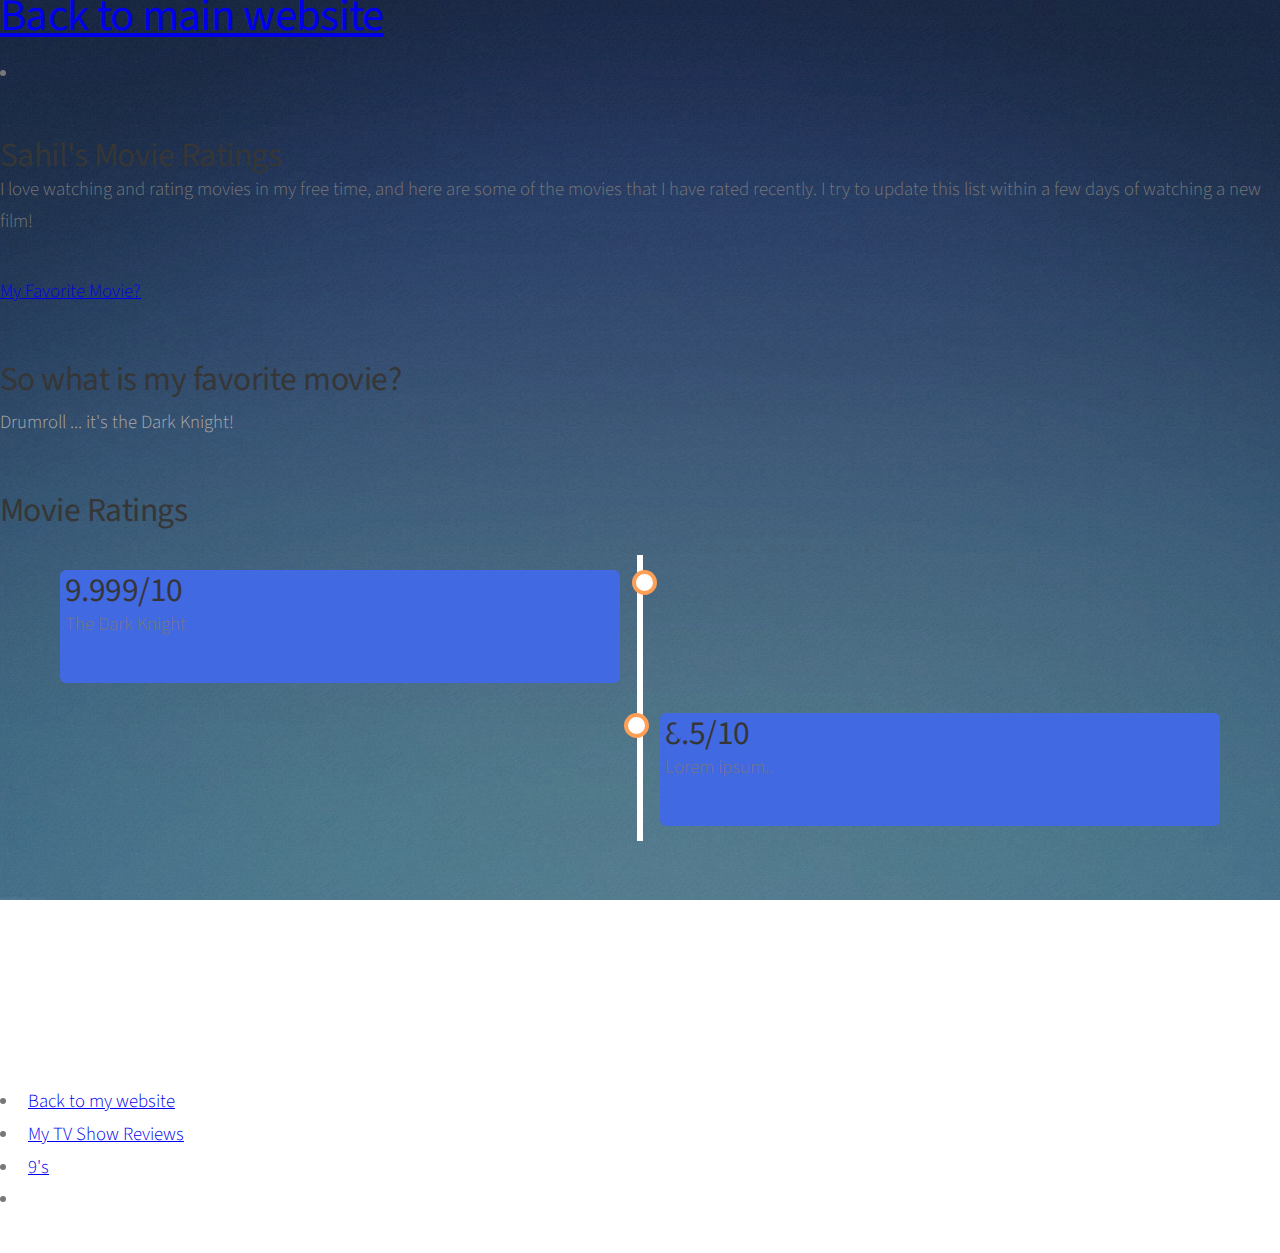
<file: movies.html>
<!DOCTYPE HTML>
<html>
	<head>
		<title>Sahil's Movie Ratings</title>
		<meta charset="utf-8" />
		<meta name="viewport" content="width=device-width, initial-scale=1" />
		<!--[if lte IE 8]><script src="assets/js/ie/html5shiv.js"></script><![endif]-->
		<link rel="stylesheet" href="assets/css/main.css" />
        <link rel="stylesheet" href="assets/css/custom.css" />
        <link rel="icon" href="images/favicon.jpg" />
		<!--[if lte IE 8]><link rel="stylesheet" href="assets/css/ie8.css" /><![endif]-->
		<!--[if lte IE 9]><link rel="stylesheet" href="assets/css/ie9.css" /><![endif]-->
	</head>
    
    <body class="landing">

		<!-- Page Wrapper -->
			<div id="page-wrapper">

				<!-- Header -->
					<header id="header" class="alt">
						<h1><a href="index.html">Back to main website</a></h1>
						<nav id="nav">
                            <ul>
								<li class="special">
									<a href="#menu" class="menuToggle"><span>Menu</span></a>
									<div id="menu">
										<ul>
											<li><a href="index.html">Back to my website</a></li>
                                            <li><a href="tvShow.html">My TV Show Reviews</a></li>
                                            <li><a href="#nines">9's</a></li>
                                            <li><a href=""></a></li>
										</ul>
									</div>
								</li>
							</ul>
						</nav>
					</header>

				<!-- Banner -->
					<section id="banner">
						<div class="inner">
							<h2>Sahil's Movie Ratings</h2>
                            <p>I love watching and rating movies in my free time, and here are some of the movies that I have rated recently. I try to update this list within a few days of watching a new film!</p>
						</div>
						<a href="#one" class="more scrolly">My Favorite Movie?</a>
					</section>
                
                <section id="one" class="wrapper style1 special">
						<div class="inner">
							<header class="major">
								<h2>So what is my favorite movie?</h2>
								<p>Drumroll ... it's the Dark Knight!</p>
							</header>
						</div>
					</section>
                
                <section id="reviews" class="wrapper style3 special">
						<div class="inner">
							<header class="major">
								<h2>Movie Ratings</h2>							
							</header>
                            
                            <div class="timeline">
                                <div id="nines">
                                  <div class="container left">
                                    <div class="timelineContent">
                                      <h2>9.999/10</h2>
                                      <p>The Dark Knight</p>
                                    </div>
                                  </div>
                                </div>
                              <div class="container right">
                                <div class="timelineContent">
                                  <h2>8.5/10 </h2>
                                  <p>Lorem ipsum..</p>
                                </div>
                              </div>
                            </div>
                    </div>
                </section>
                
                <!-- Footer -->
					<footer id="footer">
						<ul class="icons">
                            <li>Want to know more?</li>
                            <li><a href="http://www.linkedin.com/in/sahilmgandhi" class="icon fa-linkedin"><span class="label"></span></a></li>
					<li><a href="http://www.github.com/sahilmgandhi" class="icon fa-github"><span class="label"></span></a></li>
							<li><a href="resume.pdf" class="icon fa-file-text"><span class="label"></span></a></li>
						</ul>
					</footer>
                
            </div>
        
        
        <!-- Scripts -->
			<script src="assets/js/jquery.min.js"></script>
			<script src="assets/js/jquery.scrollex.min.js"></script>
			<script src="assets/js/jquery.scrolly.min.js"></script>
			<script src="assets/js/skel.min.js"></script>
			<script src="assets/js/util.js"></script>
			<!--[if lte IE 8]><script src="assets/js/ie/respond.min.js"></script><![endif]-->
			<script src="assets/js/main.js"></script>
            <script>
              (function(i,s,o,g,r,a,m){i['GoogleAnalyticsObject']=r;i[r]=i[r]||function(){
              (i[r].q=i[r].q||[]).push(arguments)},i[r].l=1*new Date();a=s.createElement(o),
              m=s.getElementsByTagName(o)[0];a.async=1;a.src=g;m.parentNode.insertBefore(a,m)
              })(window,document,'script','https://www.google-analytics.com/analytics.js','ga');

              ga('create', 'UA-87263472-1', 'auto');
              ga('send', 'pageview');

            </script>
    </body>
</html>
</file>
<file: assets/css/custom.css>
/* The actual timeline (the vertical ruler) */
.timeline {
    position: relative;
    max-width: 1200px;
    margin: 0 auto;
}

/* The actual timeline (the vertical ruler) */
.timeline::after {
    content: '';
    position: absolute;
    width: 6px;
    background-color: white;
    top: 0;
    bottom: 0;
    left: 50%;
    margin-left: -3px;
}

/* Container around content */
.container {
    padding: 15px 20px;
    position: relative;
    background-color: inherit;
    width: 50%;
}

/* The circles on the timeline */
.container::after {
    content: '';
    position: absolute;
    width: 25px;
    height: 25px;
    right: -17px;
    background-color: white;
    border: 4px solid #FF9F55;
    top: 15px;
    border-radius: 50%;
    z-index: 1;
}

/* Place the container to the left */
.left {
    left: 0;
}

/* Place the container to the right */
.right {
    left: 50%;
}

/* Add arrows to the left container (pointing right) */
.left::before {
    content: " ";
    height: 0;
    position: absolute;
    top: 22px;
    width: 0;
    z-index: 1;
    right: 30px;
    border: medium solid royalblue;
    border-width: 10px 0 10px 10px;
    border-color: transparent transparent transparent royalblue;
}

/* Add arrows to the right container (pointing left) */
.right::before {
    content: " ";
    height: 0;
    position: absolute;
    top: 22px;
    width: 0;
    z-index: 1;
    left: 30px;
    border: medium solid royalblue;
    border-width: 10px 10px 10px 0;
    border-color: transparent royalblue transparent transparent;
}

/* Fix the circle for containers on the right side */
.right::after {
    left: -16px;
}

/* The actual content */
.timelineContent {
    padding: 5px 5px;
    background-color: royalblue;
    position: relative;
    border-radius: 6px;
}

#ratingsBanner {
    padding: 15px 15px;
    z-index: 1;
    background-color: royalblue;
    position: relative;
    border-radius: 100px;
    width: inherit;
}

#ratingsBanner h2{
    text-align: center;
}

/* Media queries - Responsive timeline on screens less than 600px wide */
@media all and (max-width: 600px) {
    /* Place the timelime to the left */
    .timeline::after {
        left: 31px;
    }

    /* Full-width containers */
    .container {
        width: 100%;
        padding-left: 70px;
        padding-right: 25px;
    }

    /* Make sure that all arrows are pointing leftwards */
    .container::before {
        left: 60px;
        border: medium solid white;
        border-width: 10px 10px 10px 0;
        border-color: transparent white transparent transparent;
    }

    /* Make sure all circles are at the same spot */
    .left::after, .right::after {
        left: 15px;
    }

    /* Make all right containers behave like the left ones */
    .right {
        left: 0%;
    }
}
</file>
<file: assets/css/ie8.css>
/* Icon */

	.icon.major {
		border: none;
	}

		.icon.major:before {
			font-size: 3em;
		}

/* Form */

	label {
		color: #2E3842;
	}

	input[type="text"],
	input[type="password"],
	input[type="email"],
	select,
	textarea {
		border: solid 1px #dfdfdf;
	}

/* Button */

	input[type="submit"],
	input[type="reset"],
	input[type="button"],
	button,
	.button {
		border: solid 2px #dfdfdf;
	}

		input[type="submit"].special,
		input[type="reset"].special,
		input[type="button"].special,
		button.special,
		.button.special {
			border: 0 !important;
		}

/* Page Wrapper + Menu */

	#menu {
		display: none;
	}

	body.is-menu-visible #menu {
		display: block;
	}

/* Header */

	#header nav > ul > li > a.menuToggle:after {
		display: none;
	}

/* Banner + Wrapper (style4) */

	#banner,
	.wrapper.style4 {
		-ms-behavior: url("assets/js/ie/backgroundsize.min.htc");
	}

		#banner:before,
		.wrapper.style4:before {
			display: none;
		}

/* Banner */

	#banner .more {
		height: 4em;
	}

		#banner .more:after {
			display: none;
		}

/* Main */

	#main > header {
		-ms-behavior: url("assets/js/ie/backgroundsize.min.htc");
	}

		#main > header:before {
			display: none;
		}
</file>
<file: assets/css/ie9.css>
/* Spotlight */

	.spotlight {
		display: block;
	}

		.spotlight .image {
			display: inline-block;
			vertical-align: top;
		}

		.spotlight .content {
			padding: 4em 4em 2em 4em ;
			display: inline-block;
		}

		.spotlight:after {
			clear: both;
			content: '';
			display: block;
		}

/* Features */

	.features {
		display: block;
	}

		.features li {
			float: left;
		}

		.features:after {
			content: '';
			display: block;
			clear: both;
		}

/* Banner + Wrapper (style4) */

	#banner,
	.wrapper.style4 {
		background-image: url("../../images/banner.jpg");
		background-position: center center;
		background-repeat: no-repeat;
		background-size: cover;
		position: relative;
	}

		#banner:before,
		.wrapper.style4:before {
			background: #000000;
			content: '';
			height: 100%;
			left: 0;
			opacity: 0.5;
			position: absolute;
			top: 0;
			width: 100%;
		}

		#banner .inner,
		.wrapper.style4 .inner {
			position: relative;
			z-index: 1;
		}

/* Banner */

	#banner {
		padding: 14em 0 12em 0 ;
		height: auto;
	}

		#banner:after {
			display: none;
		}

/* CTA */

	#cta .inner header {
		float: left;
	}

	#cta .inner .actions {
		float: left;
	}

	#cta .inner:after {
		clear: both;
		content: '';
		display: block;
	}

/* Main */

	#main > header {
		background-image: url("../../images/banner.jpg");
		background-position: center center;
		background-repeat: no-repeat;
		background-size: cover;
		position: relative;
	}

		#main > header:before {
			background: #000000;
			content: '';
			height: 100%;
			left: 0;
			opacity: 0.5;
			position: absolute;
			top: 0;
			width: 100%;
		}

		#main > header > * {
			position: relative;
			z-index: 1;
		}
</file>
<file: assets/css/main.css>
@import url("https://fonts.googleapis.com/css?family=Source+Sans+Pro:300,400,300italic,400italic");
@import url("fontawesome-all.min.css");

/*
	Astral by HTML5 UP
	html5up.net | @ajlkn
	Free for personal and commercial use under the CCA 3.0 license (html5up.net/license)
*/

html, body, div, span, applet, object,
iframe, h1, h2, h3, h4, h5, h6, p, blockquote,
pre, a, abbr, acronym, address, big, cite,
code, del, dfn, em, img, ins, kbd, q, s, samp,
small, strike, strong, sub, sup, tt, var, b,
u, i, center, dl, dt, dd, ol, ul, li, fieldset,
form, label, legend, table, caption, tbody,
tfoot, thead, tr, th, td, article, aside,
canvas, details, embed, figure, figcaption,
footer, header, hgroup, menu, nav, output, ruby,
section, summary, time, mark, audio, video {
	margin: 0;
	padding: 0;
	border: 0;
	font-size: 100%;
	font: inherit;
	vertical-align: baseline;}

article, aside, details, figcaption, figure,
footer, header, hgroup, menu, nav, section {
	display: block;}

body {
	line-height: 1;
}

ol, ul {
	list-style: none;
}

blockquote, q {
	quotes: none;
}

	blockquote:before, blockquote:after, q:before, q:after {
		content: '';
		content: none;
	}

table {
	border-collapse: collapse;
	border-spacing: 0;
}

body {
	-webkit-text-size-adjust: none;
}

mark {
	background-color: transparent;
	color: inherit;
}

input::-moz-focus-inner {
	border: 0;
	padding: 0;
}

input, select, textarea {
	-moz-appearance: none;
	-webkit-appearance: none;
	-ms-appearance: none;
	appearance: none;
}

/* Row */

	.row {
		display: flex;
		flex-wrap: wrap;
		box-sizing: border-box;
		align-items: stretch;
	}

		.row > * {
			box-sizing: border-box;
		}

		.row.gtr-uniform > * > :last-child {
			margin-bottom: 0;
		}

		.row.aln-left {
			justify-content: flex-start;
		}

		.row.aln-center {
			justify-content: center;
		}

		.row.aln-right {
			justify-content: flex-end;
		}

		.row.aln-top {
			align-items: flex-start;
		}

		.row.aln-middle {
			align-items: center;
		}

		.row.aln-bottom {
			align-items: flex-end;
		}

		.row > .imp {
			order: -1;
		}

		.row > .col-1 {
			width: 8.33333%;
		}

		.row > .off-1 {
			margin-left: 8.33333%;
		}

		.row > .col-2 {
			width: 16.66667%;
		}

		.row > .off-2 {
			margin-left: 16.66667%;
		}

		.row > .col-3 {
			width: 25%;
		}

		.row > .off-3 {
			margin-left: 25%;
		}

		.row > .col-4 {
			width: 33.33333%;
		}

		.row > .off-4 {
			margin-left: 33.33333%;
		}

		.row > .col-5 {
			width: 41.66667%;
		}

		.row > .off-5 {
			margin-left: 41.66667%;
		}

		.row > .col-6 {
			width: 50%;
		}

		.row > .off-6 {
			margin-left: 50%;
		}

		.row > .col-7 {
			width: 58.33333%;
		}

		.row > .off-7 {
			margin-left: 58.33333%;
		}

		.row > .col-8 {
			width: 66.66667%;
		}

		.row > .off-8 {
			margin-left: 66.66667%;
		}

		.row > .col-9 {
			width: 75%;
		}

		.row > .off-9 {
			margin-left: 75%;
		}

		.row > .col-10 {
			width: 83.33333%;
		}

		.row > .off-10 {
			margin-left: 83.33333%;
		}

		.row > .col-11 {
			width: 91.66667%;
		}

		.row > .off-11 {
			margin-left: 91.66667%;
		}

		.row > .col-12 {
			width: 100%;
		}

		.row > .off-12 {
			margin-left: 100%;
		}

		.row.gtr-0 {
			margin-top: 0em;
			margin-left: 0em;
		}

			.row.gtr-0 > * {
				padding: 0em 0 0 0em;
			}

			.row.gtr-0.gtr-uniform {
				margin-top: 0em;
			}

				.row.gtr-0.gtr-uniform > * {
					padding-top: 0em;
				}

		.row.gtr-25 {
			margin-top: -0.3125em;
			margin-left: -0.3125em;
		}

			.row.gtr-25 > * {
				padding: 0.3125em 0 0 0.3125em;
			}

			.row.gtr-25.gtr-uniform {
				margin-top: -0.3125em;
			}

				.row.gtr-25.gtr-uniform > * {
					padding-top: 0.3125em;
				}

		.row.gtr-50 {
			margin-top: -0.625em;
			margin-left: -0.625em;
		}

			.row.gtr-50 > * {
				padding: 0.625em 0 0 0.625em;
			}

			.row.gtr-50.gtr-uniform {
				margin-top: -0.625em;
			}

				.row.gtr-50.gtr-uniform > * {
					padding-top: 0.625em;
				}

		.row {
			margin-top: -1.25em;
			margin-left: -1.25em;
		}

			.row > * {
				padding: 1.25em 0 0 1.25em;
			}

			.row.gtr-uniform {
				margin-top: -1.25em;
			}

				.row.gtr-uniform > * {
					padding-top: 1.25em;
				}

		.row.gtr-150 {
			margin-top: -1.875em;
			margin-left: -1.875em;
		}

			.row.gtr-150 > * {
				padding: 1.875em 0 0 1.875em;
			}

			.row.gtr-150.gtr-uniform {
				margin-top: -1.875em;
			}

				.row.gtr-150.gtr-uniform > * {
					padding-top: 1.875em;
				}

		.row.gtr-200 {
			margin-top: -2.5em;
			margin-left: -2.5em;
		}

			.row.gtr-200 > * {
				padding: 2.5em 0 0 2.5em;
			}

			.row.gtr-200.gtr-uniform {
				margin-top: -2.5em;
			}

				.row.gtr-200.gtr-uniform > * {
					padding-top: 2.5em;
				}

		@media screen and (max-width: 1680px) {

			.row {
				display: flex;
				flex-wrap: wrap;
				box-sizing: border-box;
				align-items: stretch;
			}

				.row > * {
					box-sizing: border-box;
				}

				.row.gtr-uniform > * > :last-child {
					margin-bottom: 0;
				}

				.row.aln-left {
					justify-content: flex-start;
				}

				.row.aln-center {
					justify-content: center;
				}

				.row.aln-right {
					justify-content: flex-end;
				}

				.row.aln-top {
					align-items: flex-start;
				}

				.row.aln-middle {
					align-items: center;
				}

				.row.aln-bottom {
					align-items: flex-end;
				}

				.row > .imp-xlarge {
					order: -1;
				}

				.row > .col-1-xlarge {
					width: 8.33333%;
				}

				.row > .off-1-xlarge {
					margin-left: 8.33333%;
				}

				.row > .col-2-xlarge {
					width: 16.66667%;
				}

				.row > .off-2-xlarge {
					margin-left: 16.66667%;
				}

				.row > .col-3-xlarge {
					width: 25%;
				}

				.row > .off-3-xlarge {
					margin-left: 25%;
				}

				.row > .col-4-xlarge {
					width: 33.33333%;
				}

				.row > .off-4-xlarge {
					margin-left: 33.33333%;
				}

				.row > .col-5-xlarge {
					width: 41.66667%;
				}

				.row > .off-5-xlarge {
					margin-left: 41.66667%;
				}

				.row > .col-6-xlarge {
					width: 50%;
				}

				.row > .off-6-xlarge {
					margin-left: 50%;
				}

				.row > .col-7-xlarge {
					width: 58.33333%;
				}

				.row > .off-7-xlarge {
					margin-left: 58.33333%;
				}

				.row > .col-8-xlarge {
					width: 66.66667%;
				}

				.row > .off-8-xlarge {
					margin-left: 66.66667%;
				}

				.row > .col-9-xlarge {
					width: 75%;
				}

				.row > .off-9-xlarge {
					margin-left: 75%;
				}

				.row > .col-10-xlarge {
					width: 83.33333%;
				}

				.row > .off-10-xlarge {
					margin-left: 83.33333%;
				}

				.row > .col-11-xlarge {
					width: 91.66667%;
				}

				.row > .off-11-xlarge {
					margin-left: 91.66667%;
				}

				.row > .col-12-xlarge {
					width: 100%;
				}

				.row > .off-12-xlarge {
					margin-left: 100%;
				}

				.row.gtr-0 {
					margin-top: 0em;
					margin-left: 0em;
				}

					.row.gtr-0 > * {
						padding: 0em 0 0 0em;
					}

					.row.gtr-0.gtr-uniform {
						margin-top: 0em;
					}

						.row.gtr-0.gtr-uniform > * {
							padding-top: 0em;
						}

				.row.gtr-25 {
					margin-top: -0.3125em;
					margin-left: -0.3125em;
				}

					.row.gtr-25 > * {
						padding: 0.3125em 0 0 0.3125em;
					}

					.row.gtr-25.gtr-uniform {
						margin-top: -0.3125em;
					}

						.row.gtr-25.gtr-uniform > * {
							padding-top: 0.3125em;
						}

				.row.gtr-50 {
					margin-top: -0.625em;
					margin-left: -0.625em;
				}

					.row.gtr-50 > * {
						padding: 0.625em 0 0 0.625em;
					}

					.row.gtr-50.gtr-uniform {
						margin-top: -0.625em;
					}

						.row.gtr-50.gtr-uniform > * {
							padding-top: 0.625em;
						}

				.row {
					margin-top: -1.25em;
					margin-left: -1.25em;
				}

					.row > * {
						padding: 1.25em 0 0 1.25em;
					}

					.row.gtr-uniform {
						margin-top: -1.25em;
					}

						.row.gtr-uniform > * {
							padding-top: 1.25em;
						}

				.row.gtr-150 {
					margin-top: -1.875em;
					margin-left: -1.875em;
				}

					.row.gtr-150 > * {
						padding: 1.875em 0 0 1.875em;
					}

					.row.gtr-150.gtr-uniform {
						margin-top: -1.875em;
					}

						.row.gtr-150.gtr-uniform > * {
							padding-top: 1.875em;
						}

				.row.gtr-200 {
					margin-top: -2.5em;
					margin-left: -2.5em;
				}

					.row.gtr-200 > * {
						padding: 2.5em 0 0 2.5em;
					}

					.row.gtr-200.gtr-uniform {
						margin-top: -2.5em;
					}

						.row.gtr-200.gtr-uniform > * {
							padding-top: 2.5em;
						}

		}

		@media screen and (max-width: 1280px) {

			.row {
				display: flex;
				flex-wrap: wrap;
				box-sizing: border-box;
				align-items: stretch;
			}

				.row > * {
					box-sizing: border-box;
				}

				.row.gtr-uniform > * > :last-child {
					margin-bottom: 0;
				}

				.row.aln-left {
					justify-content: flex-start;
				}

				.row.aln-center {
					justify-content: center;
				}

				.row.aln-right {
					justify-content: flex-end;
				}

				.row.aln-top {
					align-items: flex-start;
				}

				.row.aln-middle {
					align-items: center;
				}

				.row.aln-bottom {
					align-items: flex-end;
				}

				.row > .imp-large {
					order: -1;
				}

				.row > .col-1-large {
					width: 8.33333%;
				}

				.row > .off-1-large {
					margin-left: 8.33333%;
				}

				.row > .col-2-large {
					width: 16.66667%;
				}

				.row > .off-2-large {
					margin-left: 16.66667%;
				}

				.row > .col-3-large {
					width: 25%;
				}

				.row > .off-3-large {
					margin-left: 25%;
				}

				.row > .col-4-large {
					width: 33.33333%;
				}

				.row > .off-4-large {
					margin-left: 33.33333%;
				}

				.row > .col-5-large {
					width: 41.66667%;
				}

				.row > .off-5-large {
					margin-left: 41.66667%;
				}

				.row > .col-6-large {
					width: 50%;
				}

				.row > .off-6-large {
					margin-left: 50%;
				}

				.row > .col-7-large {
					width: 58.33333%;
				}

				.row > .off-7-large {
					margin-left: 58.33333%;
				}

				.row > .col-8-large {
					width: 66.66667%;
				}

				.row > .off-8-large {
					margin-left: 66.66667%;
				}

				.row > .col-9-large {
					width: 75%;
				}

				.row > .off-9-large {
					margin-left: 75%;
				}

				.row > .col-10-large {
					width: 83.33333%;
				}

				.row > .off-10-large {
					margin-left: 83.33333%;
				}

				.row > .col-11-large {
					width: 91.66667%;
				}

				.row > .off-11-large {
					margin-left: 91.66667%;
				}

				.row > .col-12-large {
					width: 100%;
				}

				.row > .off-12-large {
					margin-left: 100%;
				}

				.row.gtr-0 {
					margin-top: 0em;
					margin-left: 0em;
				}

					.row.gtr-0 > * {
						padding: 0em 0 0 0em;
					}

					.row.gtr-0.gtr-uniform {
						margin-top: 0em;
					}

						.row.gtr-0.gtr-uniform > * {
							padding-top: 0em;
						}

				.row.gtr-25 {
					margin-top: -0.3125em;
					margin-left: -0.3125em;
				}

					.row.gtr-25 > * {
						padding: 0.3125em 0 0 0.3125em;
					}

					.row.gtr-25.gtr-uniform {
						margin-top: -0.3125em;
					}

						.row.gtr-25.gtr-uniform > * {
							padding-top: 0.3125em;
						}

				.row.gtr-50 {
					margin-top: -0.625em;
					margin-left: -0.625em;
				}

					.row.gtr-50 > * {
						padding: 0.625em 0 0 0.625em;
					}

					.row.gtr-50.gtr-uniform {
						margin-top: -0.625em;
					}

						.row.gtr-50.gtr-uniform > * {
							padding-top: 0.625em;
						}

				.row {
					margin-top: -1.25em;
					margin-left: -1.25em;
				}

					.row > * {
						padding: 1.25em 0 0 1.25em;
					}

					.row.gtr-uniform {
						margin-top: -1.25em;
					}

						.row.gtr-uniform > * {
							padding-top: 1.25em;
						}

				.row.gtr-150 {
					margin-top: -1.875em;
					margin-left: -1.875em;
				}

					.row.gtr-150 > * {
						padding: 1.875em 0 0 1.875em;
					}

					.row.gtr-150.gtr-uniform {
						margin-top: -1.875em;
					}

						.row.gtr-150.gtr-uniform > * {
							padding-top: 1.875em;
						}

				.row.gtr-200 {
					margin-top: -2.5em;
					margin-left: -2.5em;
				}

					.row.gtr-200 > * {
						padding: 2.5em 0 0 2.5em;
					}

					.row.gtr-200.gtr-uniform {
						margin-top: -2.5em;
					}

						.row.gtr-200.gtr-uniform > * {
							padding-top: 2.5em;
						}

		}

		@media screen and (max-width: 980px) {

			.row {
				display: flex;
				flex-wrap: wrap;
				box-sizing: border-box;
				align-items: stretch;
			}

				.row > * {
					box-sizing: border-box;
				}

				.row.gtr-uniform > * > :last-child {
					margin-bottom: 0;
				}

				.row.aln-left {
					justify-content: flex-start;
				}

				.row.aln-center {
					justify-content: center;
				}

				.row.aln-right {
					justify-content: flex-end;
				}

				.row.aln-top {
					align-items: flex-start;
				}

				.row.aln-middle {
					align-items: center;
				}

				.row.aln-bottom {
					align-items: flex-end;
				}

				.row > .imp-medium {
					order: -1;
				}

				.row > .col-1-medium {
					width: 8.33333%;
				}

				.row > .off-1-medium {
					margin-left: 8.33333%;
				}

				.row > .col-2-medium {
					width: 16.66667%;
				}

				.row > .off-2-medium {
					margin-left: 16.66667%;
				}

				.row > .col-3-medium {
					width: 25%;
				}

				.row > .off-3-medium {
					margin-left: 25%;
				}

				.row > .col-4-medium {
					width: 33.33333%;
				}

				.row > .off-4-medium {
					margin-left: 33.33333%;
				}

				.row > .col-5-medium {
					width: 41.66667%;
				}

				.row > .off-5-medium {
					margin-left: 41.66667%;
				}

				.row > .col-6-medium {
					width: 50%;
				}

				.row > .off-6-medium {
					margin-left: 50%;
				}

				.row > .col-7-medium {
					width: 58.33333%;
				}

				.row > .off-7-medium {
					margin-left: 58.33333%;
				}

				.row > .col-8-medium {
					width: 66.66667%;
				}

				.row > .off-8-medium {
					margin-left: 66.66667%;
				}

				.row > .col-9-medium {
					width: 75%;
				}

				.row > .off-9-medium {
					margin-left: 75%;
				}

				.row > .col-10-medium {
					width: 83.33333%;
				}

				.row > .off-10-medium {
					margin-left: 83.33333%;
				}

				.row > .col-11-medium {
					width: 91.66667%;
				}

				.row > .off-11-medium {
					margin-left: 91.66667%;
				}

				.row > .col-12-medium {
					width: 100%;
				}

				.row > .off-12-medium {
					margin-left: 100%;
				}

				.row.gtr-0 {
					margin-top: 0em;
					margin-left: 0em;
				}

					.row.gtr-0 > * {
						padding: 0em 0 0 0em;
					}

					.row.gtr-0.gtr-uniform {
						margin-top: 0em;
					}

						.row.gtr-0.gtr-uniform > * {
							padding-top: 0em;
						}

				.row.gtr-25 {
					margin-top: -0.3125em;
					margin-left: -0.3125em;
				}

					.row.gtr-25 > * {
						padding: 0.3125em 0 0 0.3125em;
					}

					.row.gtr-25.gtr-uniform {
						margin-top: -0.3125em;
					}

						.row.gtr-25.gtr-uniform > * {
							padding-top: 0.3125em;
						}

				.row.gtr-50 {
					margin-top: -0.625em;
					margin-left: -0.625em;
				}

					.row.gtr-50 > * {
						padding: 0.625em 0 0 0.625em;
					}

					.row.gtr-50.gtr-uniform {
						margin-top: -0.625em;
					}

						.row.gtr-50.gtr-uniform > * {
							padding-top: 0.625em;
						}

				.row {
					margin-top: -1.25em;
					margin-left: -1.25em;
				}

					.row > * {
						padding: 1.25em 0 0 1.25em;
					}

					.row.gtr-uniform {
						margin-top: -1.25em;
					}

						.row.gtr-uniform > * {
							padding-top: 1.25em;
						}

				.row.gtr-150 {
					margin-top: -1.875em;
					margin-left: -1.875em;
				}

					.row.gtr-150 > * {
						padding: 1.875em 0 0 1.875em;
					}

					.row.gtr-150.gtr-uniform {
						margin-top: -1.875em;
					}

						.row.gtr-150.gtr-uniform > * {
							padding-top: 1.875em;
						}

				.row.gtr-200 {
					margin-top: -2.5em;
					margin-left: -2.5em;
				}

					.row.gtr-200 > * {
						padding: 2.5em 0 0 2.5em;
					}

					.row.gtr-200.gtr-uniform {
						margin-top: -2.5em;
					}

						.row.gtr-200.gtr-uniform > * {
							padding-top: 2.5em;
						}

		}

		@media screen and (max-width: 736px) {

			.row {
				display: flex;
				flex-wrap: wrap;
				box-sizing: border-box;
				align-items: stretch;
			}

				.row > * {
					box-sizing: border-box;
				}

				.row.gtr-uniform > * > :last-child {
					margin-bottom: 0;
				}

				.row.aln-left {
					justify-content: flex-start;
				}

				.row.aln-center {
					justify-content: center;
				}

				.row.aln-right {
					justify-content: flex-end;
				}

				.row.aln-top {
					align-items: flex-start;
				}

				.row.aln-middle {
					align-items: center;
				}

				.row.aln-bottom {
					align-items: flex-end;
				}

				.row > .imp-small {
					order: -1;
				}

				.row > .col-1-small {
					width: 8.33333%;
				}

				.row > .off-1-small {
					margin-left: 8.33333%;
				}

				.row > .col-2-small {
					width: 16.66667%;
				}

				.row > .off-2-small {
					margin-left: 16.66667%;
				}

				.row > .col-3-small {
					width: 25%;
				}

				.row > .off-3-small {
					margin-left: 25%;
				}

				.row > .col-4-small {
					width: 33.33333%;
				}

				.row > .off-4-small {
					margin-left: 33.33333%;
				}

				.row > .col-5-small {
					width: 41.66667%;
				}

				.row > .off-5-small {
					margin-left: 41.66667%;
				}

				.row > .col-6-small {
					width: 50%;
				}

				.row > .off-6-small {
					margin-left: 50%;
				}

				.row > .col-7-small {
					width: 58.33333%;
				}

				.row > .off-7-small {
					margin-left: 58.33333%;
				}

				.row > .col-8-small {
					width: 66.66667%;
				}

				.row > .off-8-small {
					margin-left: 66.66667%;
				}

				.row > .col-9-small {
					width: 75%;
				}

				.row > .off-9-small {
					margin-left: 75%;
				}

				.row > .col-10-small {
					width: 83.33333%;
				}

				.row > .off-10-small {
					margin-left: 83.33333%;
				}

				.row > .col-11-small {
					width: 91.66667%;
				}

				.row > .off-11-small {
					margin-left: 91.66667%;
				}

				.row > .col-12-small {
					width: 100%;
				}

				.row > .off-12-small {
					margin-left: 100%;
				}

				.row.gtr-0 {
					margin-top: 0em;
					margin-left: 0em;
				}

					.row.gtr-0 > * {
						padding: 0em 0 0 0em;
					}

					.row.gtr-0.gtr-uniform {
						margin-top: 0em;
					}

						.row.gtr-0.gtr-uniform > * {
							padding-top: 0em;
						}

				.row.gtr-25 {
					margin-top: -0.3125em;
					margin-left: -0.3125em;
				}

					.row.gtr-25 > * {
						padding: 0.3125em 0 0 0.3125em;
					}

					.row.gtr-25.gtr-uniform {
						margin-top: -0.3125em;
					}

						.row.gtr-25.gtr-uniform > * {
							padding-top: 0.3125em;
						}

				.row.gtr-50 {
					margin-top: -0.625em;
					margin-left: -0.625em;
				}

					.row.gtr-50 > * {
						padding: 0.625em 0 0 0.625em;
					}

					.row.gtr-50.gtr-uniform {
						margin-top: -0.625em;
					}

						.row.gtr-50.gtr-uniform > * {
							padding-top: 0.625em;
						}

				.row {
					margin-top: -1.25em;
					margin-left: -1.25em;
				}

					.row > * {
						padding: 1.25em 0 0 1.25em;
					}

					.row.gtr-uniform {
						margin-top: -1.25em;
					}

						.row.gtr-uniform > * {
							padding-top: 1.25em;
						}

				.row.gtr-150 {
					margin-top: -1.875em;
					margin-left: -1.875em;
				}

					.row.gtr-150 > * {
						padding: 1.875em 0 0 1.875em;
					}

					.row.gtr-150.gtr-uniform {
						margin-top: -1.875em;
					}

						.row.gtr-150.gtr-uniform > * {
							padding-top: 1.875em;
						}

				.row.gtr-200 {
					margin-top: -2.5em;
					margin-left: -2.5em;
				}

					.row.gtr-200 > * {
						padding: 2.5em 0 0 2.5em;
					}

					.row.gtr-200.gtr-uniform {
						margin-top: -2.5em;
					}

						.row.gtr-200.gtr-uniform > * {
							padding-top: 2.5em;
						}

		}

/* Basic */

	html {
		box-sizing: border-box;
	}

	*, *:before, *:after {
		box-sizing: inherit;
	}

	body {
		background-image: url("images/overlay.png"), url("images/bg.png");
		background-repeat: repeat, no-repeat;
		background-size: auto, 100% 100%;
		background-attachment: fixed;
		overflow-y: scroll;
	}

		body.is-preload *, body.is-preload *:before, body.is-preload *:after {
			-moz-animation: none !important;
			-webkit-animation: none !important;
			-ms-animation: none !important;
			animation: none !important;
			-moz-transition: none !important;
			-webkit-transition: none !important;
			-ms-transition: none !important;
			transition: none !important;
		}

	body, input, textarea, select {
		font-family: 'Source Sans Pro', sans-serif;
		font-weight: 300;
		color: #777777;
		font-size: 20pt;
		line-height: 1.75em;
	}

		@media screen and (max-width: 1680px) {

			body, input, textarea, select {
				font-size: 15pt;
			}

		}

		@media screen and (max-width: 1280px) {

			body, input, textarea, select {
				font-size: 14pt;
			}

		}

		@media screen and (max-width: 736px) {

			body, input, textarea, select {
				font-size: 12pt;
			}

		}

		@media screen and (max-width: 360px) {

			body, input, textarea, select {
				font-size: 11pt;
			}

		}

	strong, b, h1, h2, h3, h4, h5, h6 {
		font-weight: 400;
		color: #363636;
	}

	h1 {
		font-size: 2.4em;
		letter-spacing: -0.015em;
	}

	h2 {
		font-size: 1.8em;
		letter-spacing: -0.015em;
	}

	h3, h4, h5, h6 {
		font-size: 1.25em;
		letter-spacing: -0.015em;
	}

	@media screen and (max-width: 736px) {

		h1 {
			font-size: 1.75em;
		}

		h2 {
			font-size: 1.375em;
		}

		h3, h4, h5, h6 {
			font-size: 1em;
		}

	}

	blockquote {
		border-left: solid 0.5em #ddd;
		padding: 1em 0 1em 2em;
		font-style: italic;
	}

	em, i {
		font-style: italic;
	}

	hr {
		border: 0;
		border-top: solid 1px #ddd;
		padding: 1.5em 0 0 0;
		margin: 1.75em 0 0 0;
	}

	sub {
		position: relative;
		top: 0.5em;
		font-size: 0.8em;
	}

	sup {
		position: relative;
		top: -0.5em;
		font-size: 0.8em;
	}

	br.clear {
		clear: both;
	}

	p, ul, ol, dl, table, blockquote, form {
		margin-bottom: 2em;
	}

/* Table */

	table {
		width: 100%;
	}

		table.default tbody tr {
			border-bottom: solid 1px #f4f4f4;
		}

		table.default td {
			padding: 0.5em 1em 0.5em 1em;
		}

		table.default th {
			text-align: left;
			font-weight: 400;
			padding: 0.5em 1em 0.5em 1em;
		}

		table.default thead {
			border-bottom: solid 2px #f4f4f4;
		}

/* Form */

	form label {
		display: block;
		font-weight: 400;
		color: #363636;
		margin: 0 0 1em 0;
	}

	form input[type="text"],
	form input[type="email"],
	form input[type="password"],
	form select,
	form textarea {
		-webkit-appearance: none;
		border: 0;
		background: #f4f4f4;
		padding: 0.75em;
		width: 100%;
		-moz-transition: background-color .25s ease-in-out;
		-webkit-transition: background-color .25s ease-in-out;
		-ms-transition: background-color .25s ease-in-out;
		transition: background-color .25s ease-in-out;
	}

		form input[type="text"]:focus,
		form input[type="email"]:focus,
		form input[type="password"]:focus,
		form select:focus,
		form textarea:focus {
			background: #f8f8f8;
		}

	form input[type="text"],
	form input[type="email"],
	form input[type="password"],
	form select {
		line-height: 1.35em;
	}

	form ::-webkit-input-placeholder {
		color: #999;
	}

	form :-moz-placeholder {
		color: #999;
	}

	form ::-moz-placeholder {
		color: #999;
	}

	form :-ms-input-placeholder {
		color: #999;
	}

/* Section/Article */

	section, article {
		margin-bottom: 3em;
	}

		section > :last-child, section:last-child, article > :last-child, article:last-child {
			margin-bottom: 0;
		}

	header {
		margin: 0 0 1.5em 0;
	}

		header > p {
			margin: 0.5em 0 0 0;
			color: #aaa;
		}

		@media screen and (max-width: 736px) {

			header {
				margin: 0 0 1em 0;
			}

		}

/* Image */

	.image {
		display: inline-block;
	}

		.image img {
			display: block;
			width: 100%;
		}

		.image.fit {
			display: block;
			width: 100%;
		}

		.image.featured {
			display: block;
			width: 100%;
			margin: 0 0 2em 0;
		}

		.image.left {
			float: left;
			margin: 0 2em 2em 0;
		}

		.image.centered {
			display: block;
			margin: 0 0 2em 0;
		}

			.image.centered img {
				margin: 0 auto;
				width: auto;
			}

/* Button */

	input[type="button"],
	input[type="submit"],
	input[type="reset"],
	button,
	.button {
		-moz-transition: background-color .25s ease-in-out;
		-webkit-transition: background-color .25s ease-in-out;
		-ms-transition: background-color .25s ease-in-out;
		transition: background-color .25s ease-in-out;
		-webkit-appearance: none;
		display: inline-block;
		background-color: #222222;
		color: #ffffff;
		border: 0;
		cursor: pointer;
		outline: 0;
		padding: 0.7em 1.5em 0.7em 1.5em;
	}

		input[type="button"]:hover,
		input[type="submit"]:hover,
		input[type="reset"]:hover,
		button:hover,
		.button:hover {
			background-color: #333333;
		}

		input[type="button"]:active,
		input[type="submit"]:active,
		input[type="reset"]:active,
		button:active,
		.button:active {
			background-color: #444444;
		}

		input[type="button"].alt,
		input[type="submit"].alt,
		input[type="reset"].alt,
		button.alt,
		.button.alt {
			background-color: #777777;
		}

			input[type="button"].alt:hover,
			input[type="submit"].alt:hover,
			input[type="reset"].alt:hover,
			button.alt:hover,
			.button.alt:hover {
				background-color: #888888;
			}

			input[type="button"].alt:active,
			input[type="submit"].alt:active,
			input[type="reset"].alt:active,
			button.alt:active,
			.button.alt:active {
				background-color: #999999;
			}

		input[type="button"].small,
		input[type="submit"].small,
		input[type="reset"].small,
		button.small,
		.button.small {
			font-size: 0.75em;
		}

		input[type="button"].large,
		input[type="submit"].large,
		input[type="reset"].large,
		button.large,
		.button.large {
			font-size: 1.25em;
			padding: 0.5em 1.25em 0.5em 1.25em;
		}

		input[type="button"].xlarge,
		input[type="submit"].xlarge,
		input[type="reset"].xlarge,
		button.xlarge,
		.button.xlarge {
			font-size: 1.5em;
			padding: 0.5em 1.25em 0.5em 1.25em;
		}

		@media screen and (max-width: 736px) {

			input[type="button"],
			input[type="submit"],
			input[type="reset"],
			button,
			.button {
				width: 100%;
			}

		}

/* List */

	ul {
		list-style: disc;
		padding-left: 1em;
	}

		ul li {
			padding-left: 0.5em;
		}

	ol {
		list-style: decimal;
		padding-left: 1.25em;
	}

		ol li {
			padding-left: 0.25em;
		}

/* Actions */

	ul.actions {
		list-style: none;
		padding-left: 0;
	}

		ul.actions li {
			display: inline-block;
			padding-left: 0;
			margin: 0 0 0 0.5em;
		}

			ul.actions li:first-child {
				margin-left: 0;
			}

		@media screen and (max-width: 736px) {

			ul.actions li {
				display: block;
				margin: 0.75em 0 0 0;
			}

				ul.actions li:first-child {
					margin-top: 0;
				}

		}

/* Icons */

	.icon {
		text-decoration: none;
		position: relative;
		text-decoration: none;
	}

		.icon:before {
			-moz-osx-font-smoothing: grayscale;
			-webkit-font-smoothing: antialiased;
			display: inline-block;
			font-style: normal;
			font-variant: normal;
			text-rendering: auto;
			line-height: 1;
			text-transform: none !important;
			font-family: 'Font Awesome 5 Free';
			font-weight: 400;
		}

		.icon.solid:before {
			font-weight: 900;
		}

		.icon.brands:before {
			font-family: 'Font Awesome 5 Brands';
		}

		.icon:before {
			line-height: inherit;
		}

		.icon > .label {
			display: none;
		}

/* Nav */

	#nav {
		text-align: center;
		height: 4.25em;
		cursor: default;
	}

		#nav a {
			position: relative;
			display: inline-block;
			color: #ffffff;
			width: 1em;
			height: 1em;
			line-height: 0.9em;
			font-size: 2.5em;
			margin: 0 0.25em 0 0.25em;
			opacity: 0.35;
			outline: 0;
			-moz-transition: opacity .25s ease-in-out;
			-webkit-transition: opacity .25s ease-in-out;
			-ms-transition: opacity .25s ease-in-out;
			transition: opacity .25s ease-in-out;
		}

			#nav a.icon:before {
				padding-right: 0;
			}

			#nav a:before {
				font-size: 0.8em;
			}

			#nav a:after {
				content: '';
				display: block;
				position: absolute;
				left: 50%;
				bottom: -0.75em;
				margin-left: -0.5em;
				border-bottom: solid 0em #ffffff;
				border-left: solid 0.5em transparent;
				border-right: solid 0.5em transparent;
				-moz-transition: border-bottom-width .25s ease-in-out;
				-webkit-transition: border-bottom-width .25s ease-in-out;
				-ms-transition: border-bottom-width .25s ease-in-out;
				transition: border-bottom-width .25s ease-in-out;
			}

			#nav a span {
				display: block;
				position: absolute;
				background: #222222;
				color: #ffffff;
				top: -2.75em;
				font-size: 0.3em;
				height: 2.25em;
				line-height: 2.25em;
				left: 50%;
				opacity: 0;
				-moz-transition: opacity .25s ease-in-out;
				-webkit-transition: opacity .25s ease-in-out;
				-ms-transition: opacity .25s ease-in-out;
				transition: opacity .25s ease-in-out;
				width: 5.5em;
				margin-left: -2.75em;
			}

				#nav a span:after {
					content: '';
					display: block;
					position: absolute;
					bottom: -0.4em;
					left: 50%;
					margin-left: -0.6em;
					border-top: solid 0.6em #222222;
					border-left: solid 0.6em transparent;
					border-right: solid 0.6em transparent;
				}

			#nav a:hover {
				opacity: 1.0;
			}

				#nav a:hover span {
					opacity: 1.0;
				}

			#nav a.active {
				opacity: 1.0;
			}

				#nav a.active:after {
					border-bottom-width: 0.5em;
				}

		@media screen and (max-width: 980px) {

			#nav a span {
				display: none;
			}

		}

/* Wrapper */

	#wrapper {
		width: 45em;
		margin: 0 auto;
		min-height: 100vh;
		max-width: 100%;
		padding: 4em 0;
		display: -moz-flex;
		display: -webkit-flex;
		display: -ms-flex;
		display: flex;
		-moz-flex-direction: column;
		-webkit-flex-direction: column;
		-ms-flex-direction: column;
		flex-direction: column;
		-moz-align-items: center;
		-webkit-align-items: center;
		-ms-align-items: center;
		align-items: center;
		-moz-justify-content: center;
		-webkit-justify-content: center;
		-ms-justify-content: center;
		justify-content: center;
		-moz-transition: opacity 1s ease-in-out;
		-webkit-transition: opacity 1s ease-in-out;
		-ms-transition: opacity 1s ease-in-out;
		transition: opacity 1s ease-in-out;
	}

		body.is-preload #wrapper {
			opacity: 0;
		}

		@media screen and (max-width: 1280px) {

			#wrapper {
				padding: 3em 0;
				max-width: calc(100% - 6em);
			}

		}

		@media screen and (max-width: 980px) {

			#wrapper {
				padding: 1.5em 0;
				max-width: calc(100% - 8em);
			}

		}

		@media screen and (max-width: 736px) {

			#wrapper {
				padding: 1em 0;
				max-width: calc(100% - 2em);
			}

		}

		@media screen and (max-width: 360px) {

			#wrapper {
				padding: 1em 0;
				max-width: 100%;
			}

		}

/* Main */

	#main {
		position: relative;
		overflow: hidden;
		width: 100%;
		background: #ffffff;
		box-shadow: 0px 1px 0px 0px rgba(0, 0, 0, 0.25);
		-moz-transition: min-height 0.5s ease-in-out, max-height 0.5s ease-in-out;
		-webkit-transition: min-height 0.5s ease-in-out, max-height 0.5s ease-in-out;
		-ms-transition: min-height 0.5s ease-in-out, max-height 0.5s ease-in-out;
		transition: min-height 0.5s ease-in-out, max-height 0.5s ease-in-out;
	}

		#main > .panel {
			-moz-transition: opacity 0.25s ease-in-out;
			-webkit-transition: opacity 0.25s ease-in-out;
			-ms-transition: opacity 0.25s ease-in-out;
			transition: opacity 0.25s ease-in-out;
			margin-bottom: 0;
			position: relative;
			padding: 3.5em 2.5em 2.5em 2.5em;
			width: 100%;
		}

			#main > .panel.inactive {
				opacity: 0;
			}

			@media screen and (max-width: 736px) {

				#main > .panel {
					padding: 2em 1.5em 1.5em 1.5em;
				}

			}

			#main > .panel.intro {
				padding: 0;
				height: 20em;
				display: -moz-flex;
				display: -webkit-flex;
				display: -ms-flex;
				display: flex;
				-moz-flex-direction: row;
				-webkit-flex-direction: row;
				-ms-flex-direction: row;
				flex-direction: row;
				-moz-align-items: center;
				-webkit-align-items: center;
				-ms-align-items: center;
				align-items: center;
			}

				#main > .panel.intro .pic {
					text-decoration: none;
					position: relative;
					-moz-flex-grow: 0;
					-webkit-flex-grow: 0;
					-ms-flex-grow: 0;
					flex-grow: 0;
					-moz-flex-shrink: 0;
					-webkit-flex-shrink: 0;
					-ms-flex-shrink: 0;
					flex-shrink: 0;
					width: 17em;
					height: 100%;
				}

					#main > .panel.intro .pic:before {
						content: '';
						position: absolute;
						top: 0;
						left: 0;
						background: url("images/overlay.png");
						width: 100%;
						height: 100%;
						z-index: 1;
					}

					#main > .panel.intro .pic img {
						position: relative;
						display: block;
						position: absolute;
						top: 0;
						left: 0;
						width: 100%;
						height: 100%;
						-moz-object-fit: cover;
						-webkit-object-fit: cover;
						-ms-object-fit: cover;
						object-fit: cover;
						-moz-object-position: center;
						-webkit-object-position: center;
						-ms-object-position: center;
						object-position: center;
					}

					#main > .panel.intro .pic .arrow {
						display: block;
						position: absolute;
						right: 0;
						top: 50%;
						margin-top: -1.375em;
						width: 2.75em;
						height: 2.75em;
						background: #000;
						background: rgba(0, 0, 0, 0.75);
						color: #ffffff;
						text-align: center;
						line-height: 2.75em;
						font-size: 1.5em;
						z-index: 1;
						-moz-transition: width .15s ease-in-out, padding-right .15s ease-in-out;
						-webkit-transition: width .15s ease-in-out, padding-right .15s ease-in-out;
						-ms-transition: width .15s ease-in-out, padding-right .15s ease-in-out;
						transition: width .15s ease-in-out, padding-right .15s ease-in-out;
					}

						#main > .panel.intro .pic .arrow:before {
							position: relative;
							padding-right: 0;
							top: 0.125em;
						}

						#main > .panel.intro .pic .arrow span {
							display: block;
							text-indent: -9999px;
						}

					#main > .panel.intro .pic:hover .arrow {
						width: 3em;
						padding-right: 0.25em;
					}

				#main > .panel.intro header {
					-moz-flex-grow: 1;
					-webkit-flex-grow: 1;
					-ms-flex-grow: 1;
					flex-grow: 1;
					-moz-flex-shrink: 1;
					-webkit-flex-shrink: 1;
					-ms-flex-shrink: 1;
					flex-shrink: 1;
					padding: 3.5em 2.5em;
					margin-bottom: 0;
					width: 100%;
				}

					#main > .panel.intro header h1 {
						line-height: 1.25em;
						margin-bottom: 0;
					}

					#main > .panel.intro header p {
						letter-spacing: -0.015em;
						font-size: 1.25em;
						margin: 0.25em 0 0 0;
					}

				@media screen and (max-width: 980px) {

					#main > .panel.intro {
						-moz-flex-direction: column;
						-webkit-flex-direction: column;
						-ms-flex-direction: column;
						flex-direction: column;
						height: auto;
					}

						#main > .panel.intro .pic {
							height: 25em;
							width: 100%;
						}

						#main > .panel.intro header {
							padding: 4em;
							text-align: center;
						}

				}

				@media screen and (max-width: 736px) {

					#main > .panel.intro .pic {
						height: 20em;
					}

					#main > .panel.intro header {
						padding: 2.75em 2em 2.5em 2em;
					}

						#main > .panel.intro header p {
							font-size: 1em;
							margin: 0.25em 0 0 0;
						}

				}

/* Footer */

	#footer {
		color: rgba(255, 255, 255, 0.45);
		text-align: center;
		padding: 2em 0 0 0;
		font-size: 0.75em;
	}

		#footer a {
			color: #ddd;
			color: rgba(255, 255, 255, 0.65);
			-moz-transition: color .25s ease-in-out;
			-webkit-transition: color .25s ease-in-out;
			-ms-transition: color .25s ease-in-out;
			transition: color .25s ease-in-out;
		}

			#footer a:hover {
				color: white;
			}

		#footer .copyright {
			list-style: none;
			padding-left: 0;
		}

			#footer .copyright li {
				display: inline-block;
				padding-left: 1em;
				margin-left: 1em;
				border-left: solid 1px rgba(255, 255, 255, 0.25);
				line-height: 1;
			}

				#footer .copyright li:first-child {
					padding-left: 0;
					margin-left: 0;
					border-left: 0;
				}

		@media screen and (max-width: 736px) {

			#footer .copyright li {
				padding-left: 0.5em;
				margin-left: 0.5em;
			}

		}
</file>
